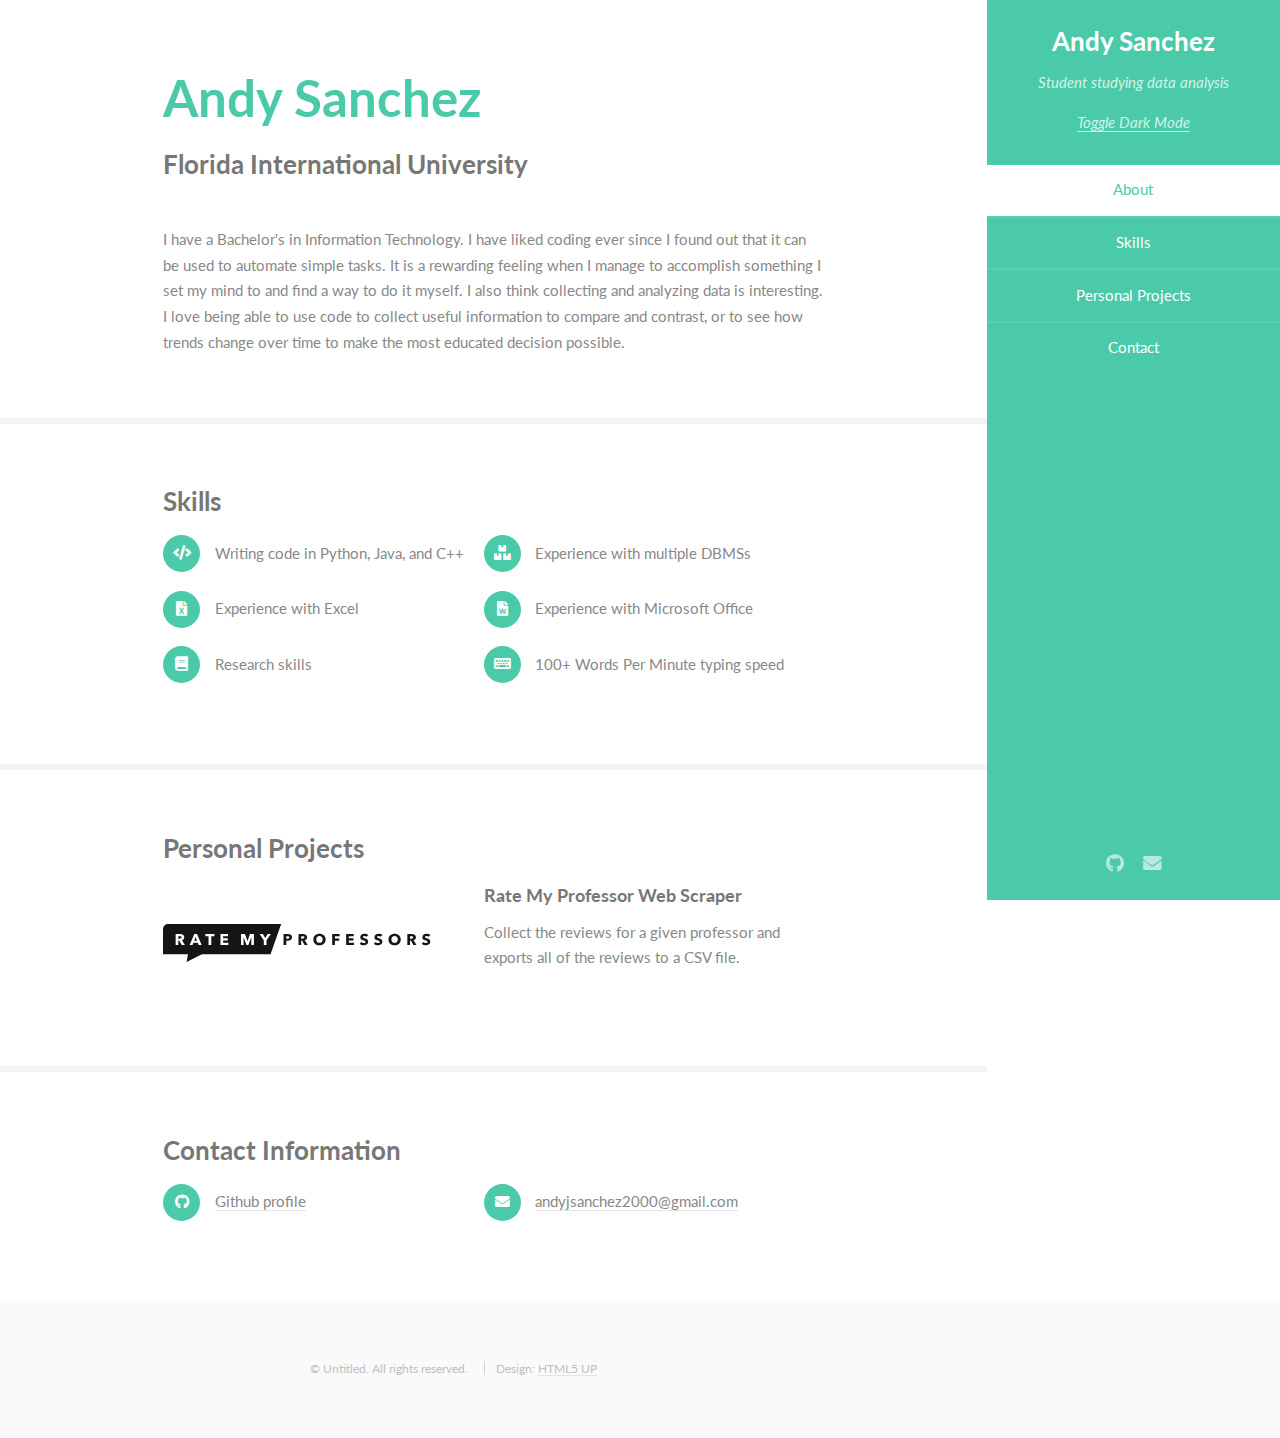
<file: index.html>
<!DOCTYPE HTML>
<!--
	Read Only by HTML5 UP
	html5up.net | @ajlkn
	Free for personal and commercial use under the CCA 3.0 license (html5up.net/license)
-->
<html>
	<head>
		<title>Andy's Portfolio website</title>
		<meta charset="utf-8" />
		<meta name="viewport" content="width=device-width, initial-scale=1, user-scalable=no" />
		<link rel="stylesheet" href="assets/css/main.css" />
	</head>
	<body class="is-preload">

		<!-- Header -->
			<section id="header">
				<header>
					<h1 id="logo"><a href="index.html">Andy Sanchez</a></h1>
					<p>Student studying data analysis</p>
					<p><a onclick="toggleDarkMode()" class="active">Toggle Dark Mode</a></p>
				</header>
				<nav id="nav">
					<ul>
						<li><a href="#one" class="active">About</a></li>
						<li><a href="#two">Skills</a></li>
						<li><a href="#three">Personal Projects</a></li>
						<li><a href="#four">Contact</a></li>
					</ul>
				</nav>
				<footer>
					<ul class="icons">
						<li><a href="https://github.com/AndySanchez00" class="icon brands fa-github"><span class="label">Github</span></a></li>
						<li><a href="mailto:andyjsanchez2000@gmail.com" class="icon solid fa-envelope"><span class="label">Email</span></a></li>
					</ul>
				</footer>
			</section>

		<!-- Wrapper -->
			<div id="wrapper">

				<!-- Main -->
					<div id="main">

						<!-- One -->
							<section id="one">
								<div class="container">
									<header class="major">
										<h2>Andy Sanchez</h2>
										<p>Florida International University</p>
									</header>
									<p>I have a Bachelor's in Information Technology. I have liked coding ever since I found out that it can be used to automate simple tasks. It is a rewarding feeling when I manage to accomplish something I set my mind to and find a way to do it myself. I also think collecting and analyzing data is interesting. I love being able to use code to collect useful information to compare and contrast, or to see how trends change over time to make the most educated decision possible.</p>
								</div>
							</section>

						<!-- Two -->
							<section id="two">
								<div class="container">
									<h3>Skills</h3>
									<ul class="feature-icons">
										<li class="icon solid fa-code">Writing code in Python, Java, and C++</li>
										<li class="icon solid fa-boxes">Experience with multiple DBMSs</li>
										<li class="icon solid fa-file-excel">Experience with Excel</li>
										<li class="icon solid fa-file-word">Experience with Microsoft Office</li>
										<li class="icon solid fa-book">Research skills</li>
										<li class="icon solid fa-keyboard">100+ Words Per Minute typing speed</li>
									</ul>
								</div>
							</section>

						<!-- Three -->
							<section id="three">
								<div class="container">
									<h3>Personal Projects </h3>
									<div class="features">
										<article>
											<a href="includes/ratemyprofessors.html" class="image"><img src="images/rmplogo.svg" alt="" /></a>
											<div class="inner">
												<a href="includes/ratemyprofessors.html"><h4>Rate My Professor Web Scraper</h4></a>
												<a href="includes/ratemyprofessors.html"><p>Collect the reviews for a given professor and exports all of the reviews to a CSV file.</p></a>
											</div>
										</article>
									</div>
								</div>
							</section>

						<!-- Four -->
							<section id="four">
								<div class="container">
									<h3>Contact Information</h3>
											<ul class="feature-icons">
												<li class="icon brands fa-github"><a href="https://github.com/AndySanchez00">Github profile</a></li>
												<li class="icon solid fa-envelope"><a href="mailto:andyjsanchez2000@gmail.com">andyjsanchez2000@gmail.com</a></li>
											</ul>
										</div>
								</div>
							</section>
					</div>
				<!-- Footer -->
					<section id="footer">
						<div class="container">
							<ul class="copyright">
								<li>&copy; Untitled. All rights reserved.</li>
								<li>Design: <a href="http://html5up.net">HTML5 UP</a></li>
							</ul>
						</div>
					</section>

			</div>

		<!-- Scripts -->
			<script src="assets/js/jquery.min.js"></script>
			<script src="assets/js/jquery.scrollex.min.js"></script>
			<script src="assets/js/jquery.scrolly.min.js"></script>
			<script src="assets/js/browser.min.js"></script>
			<script src="assets/js/breakpoints.min.js"></script>
			<script src="assets/js/util.js"></script>
			<script src="assets/js/main.js"></script>
			<script src="assets/js/dark.js"></script>

	</body>
</html>
</file>
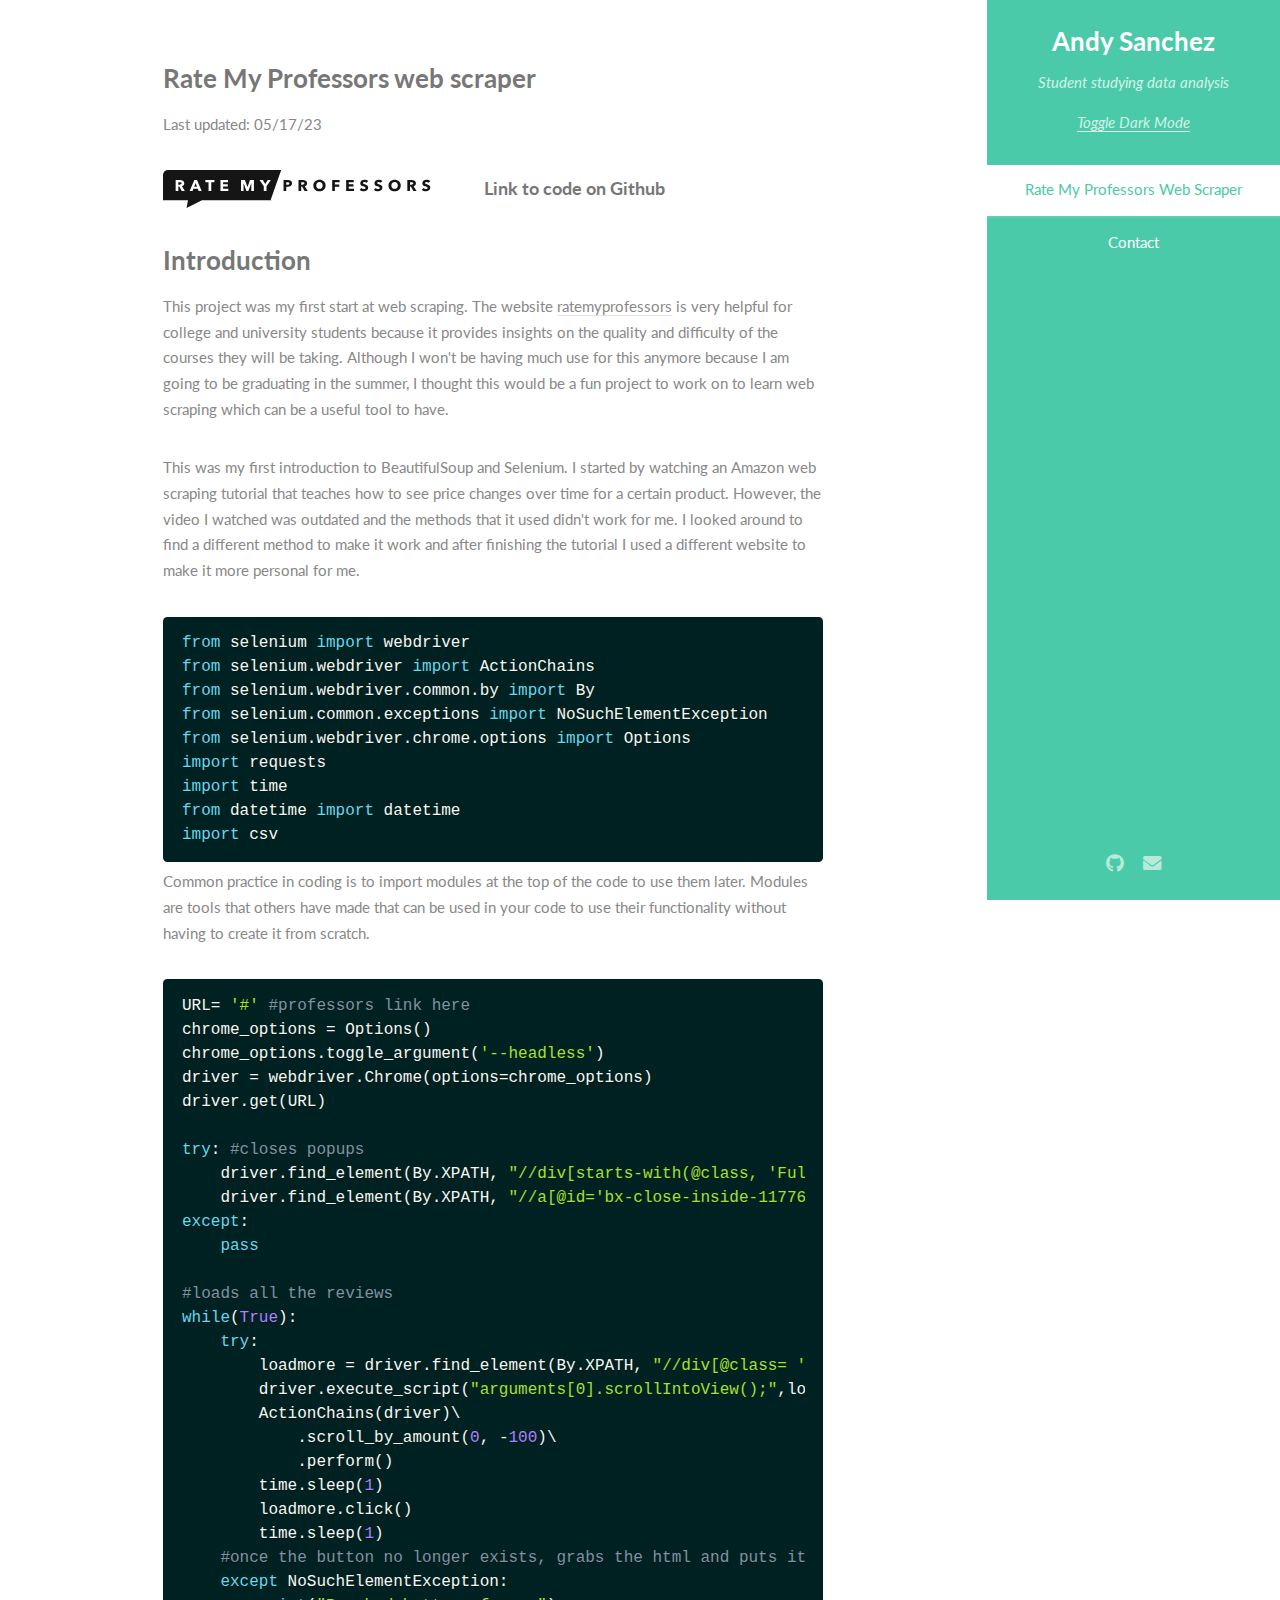
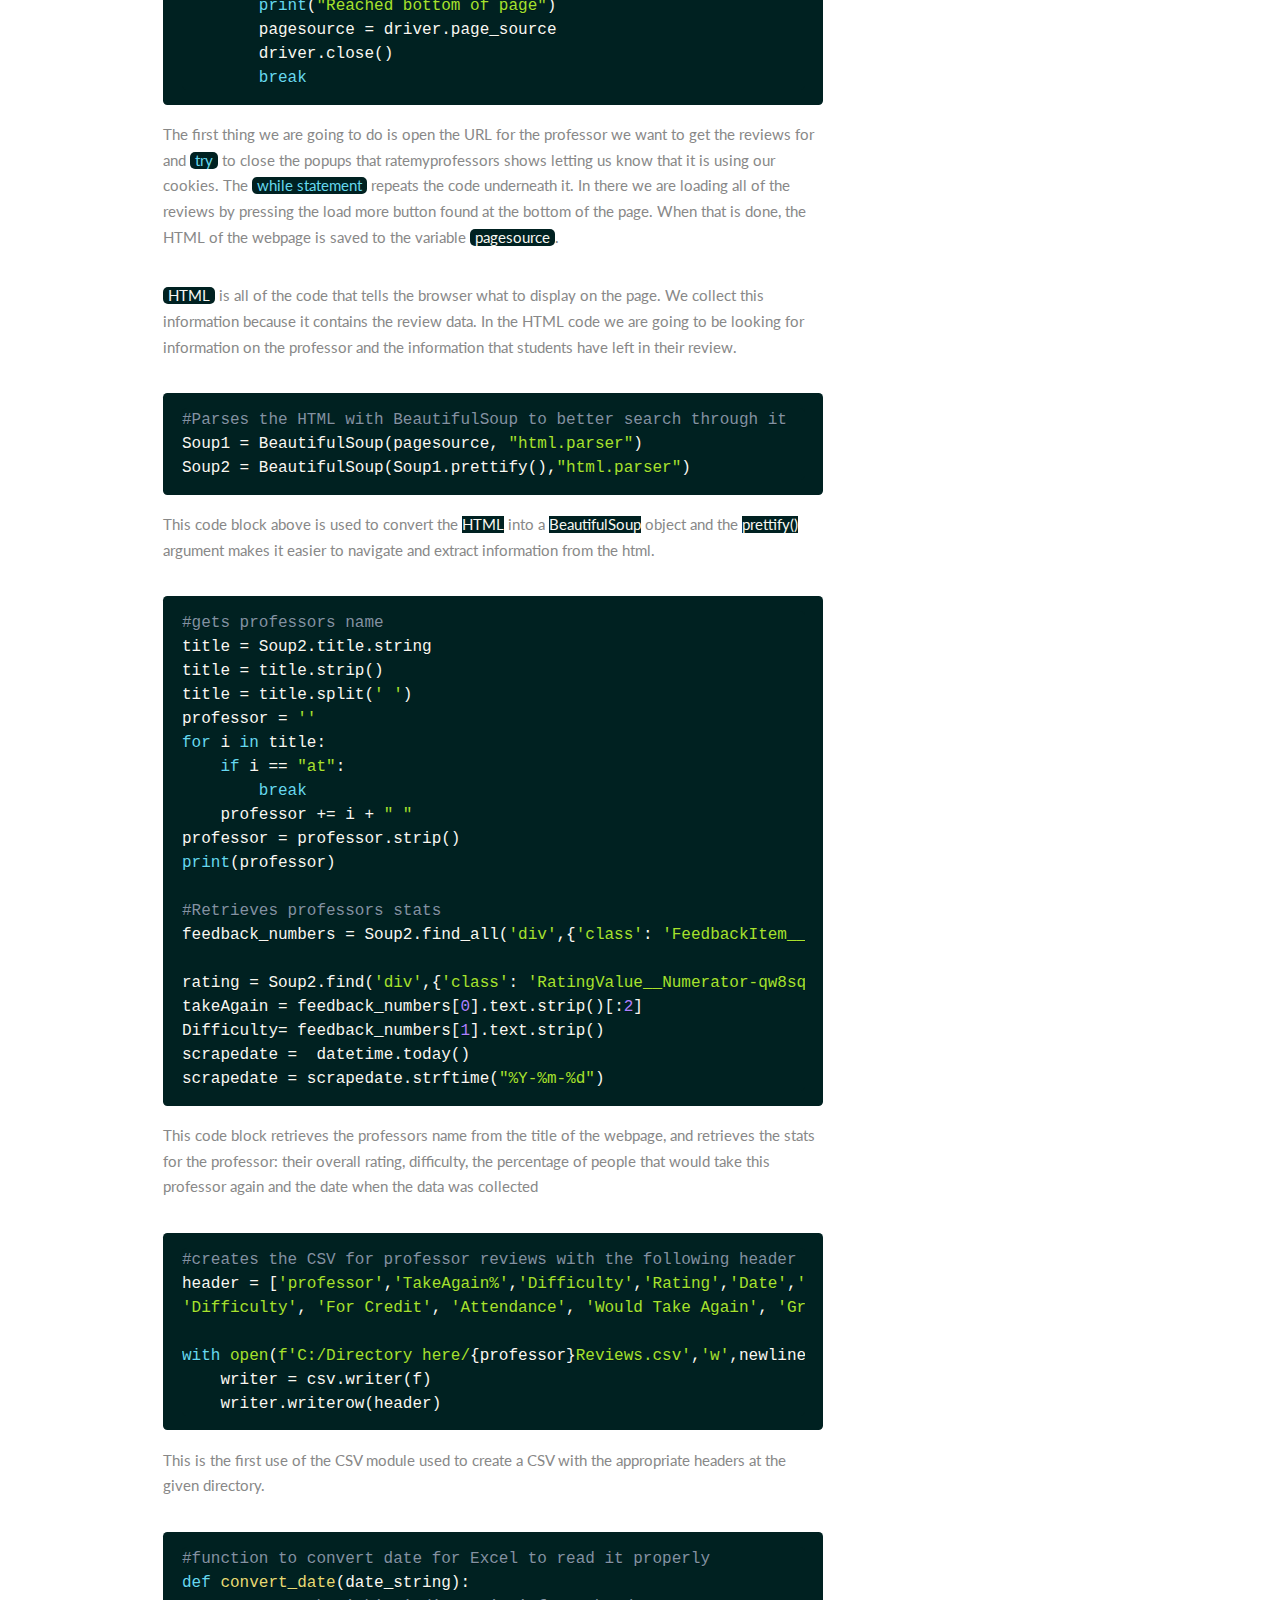
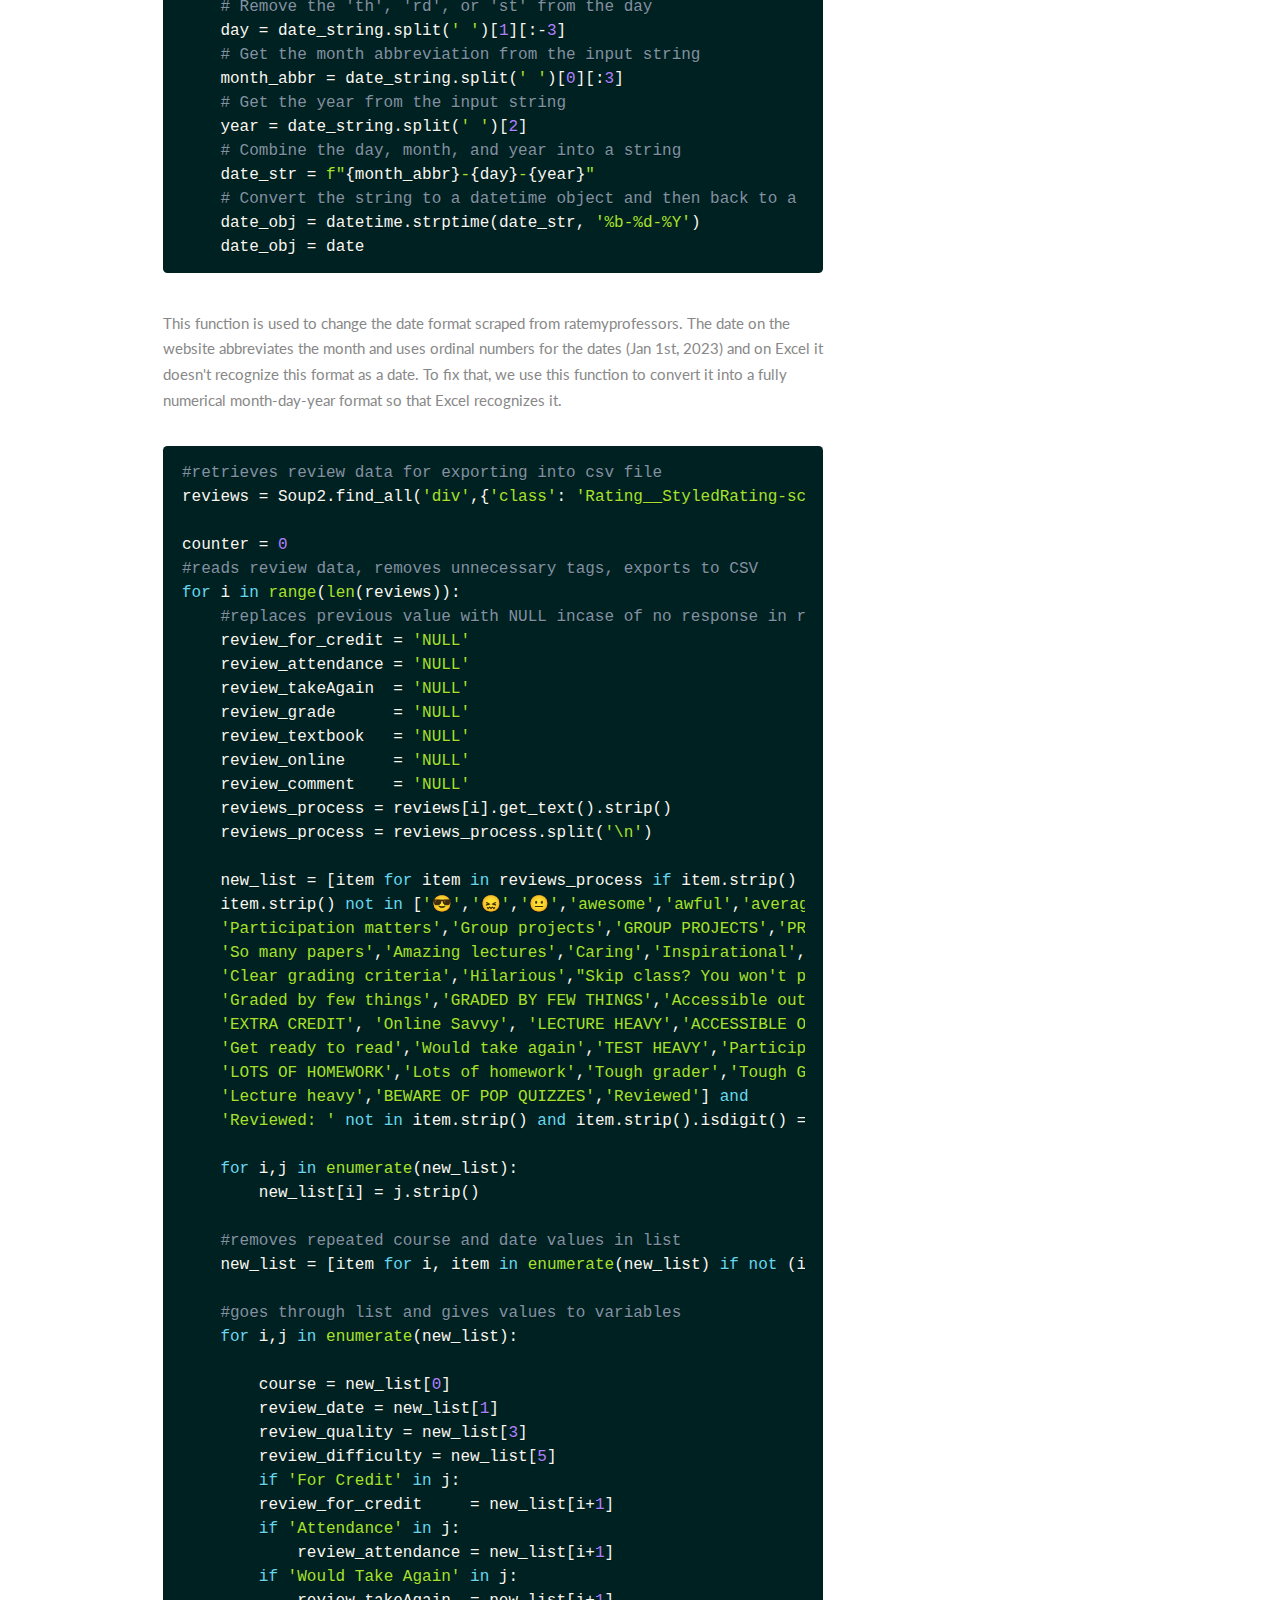
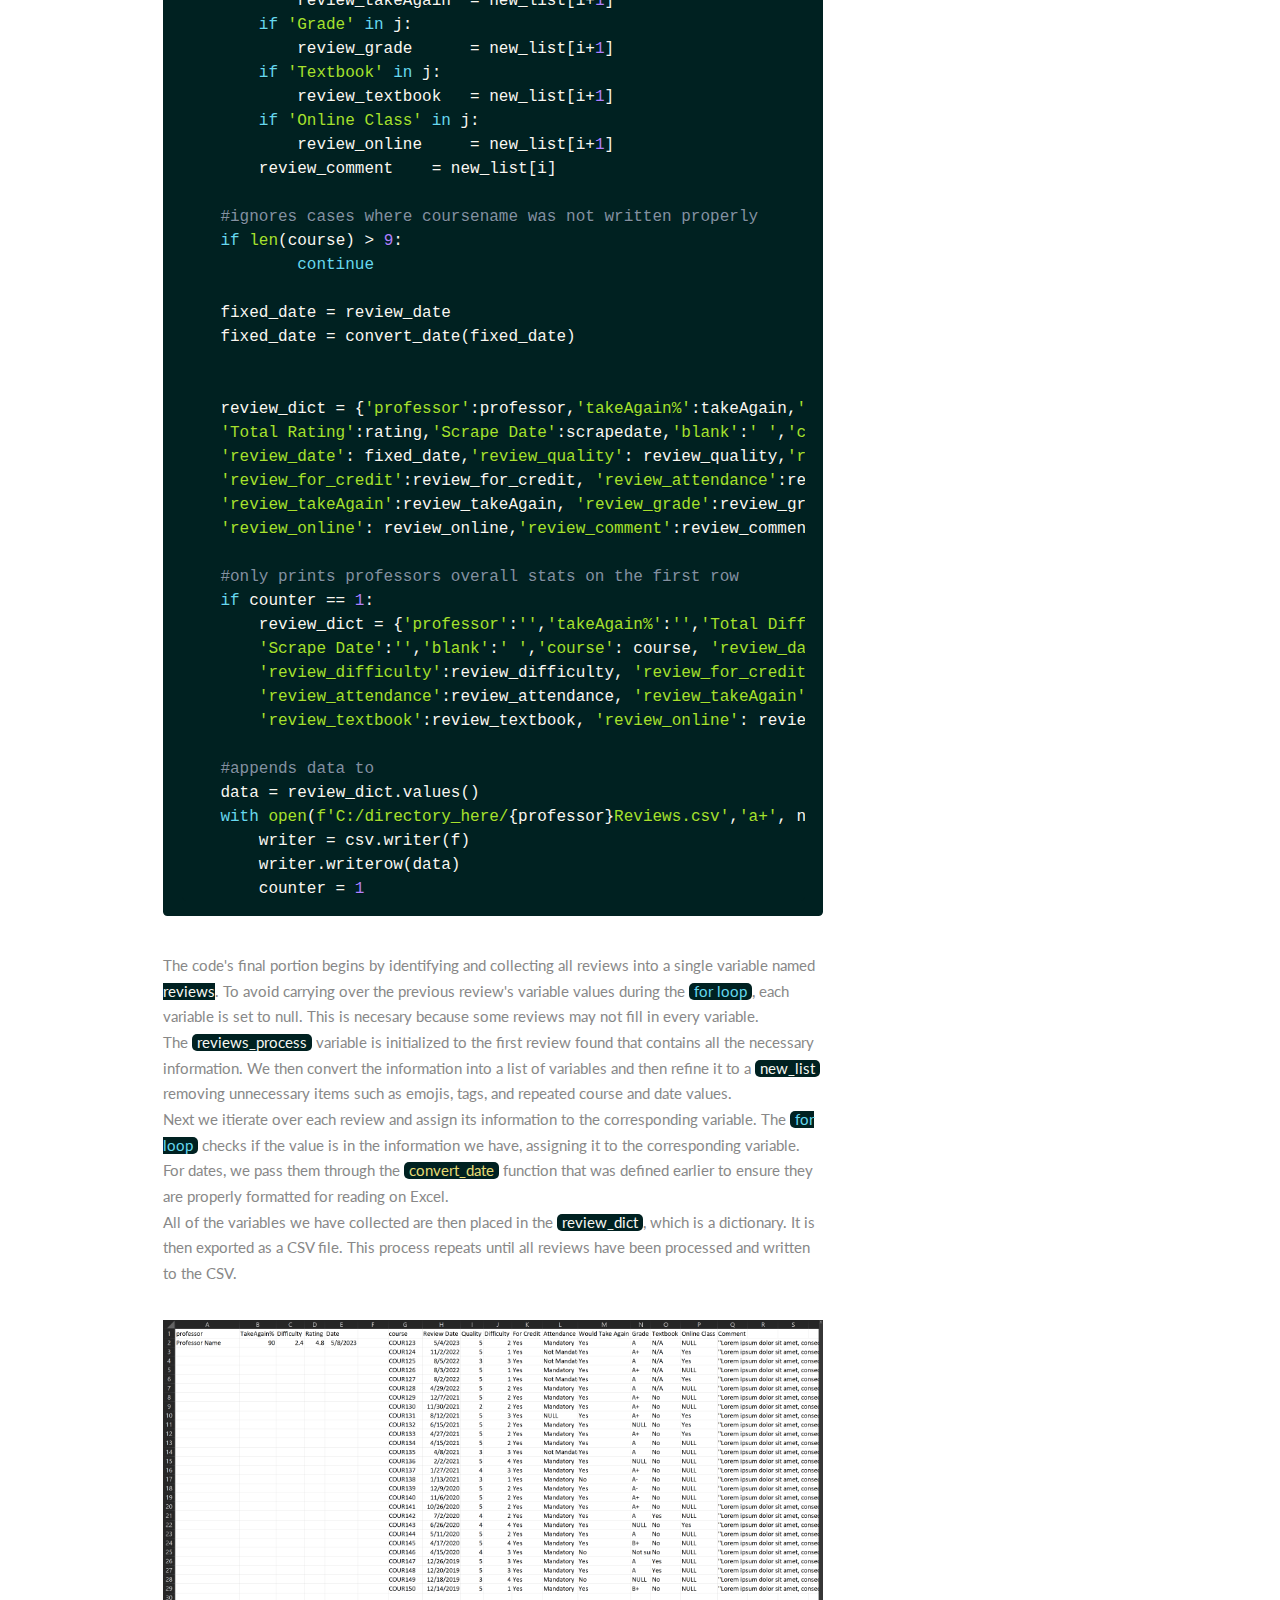
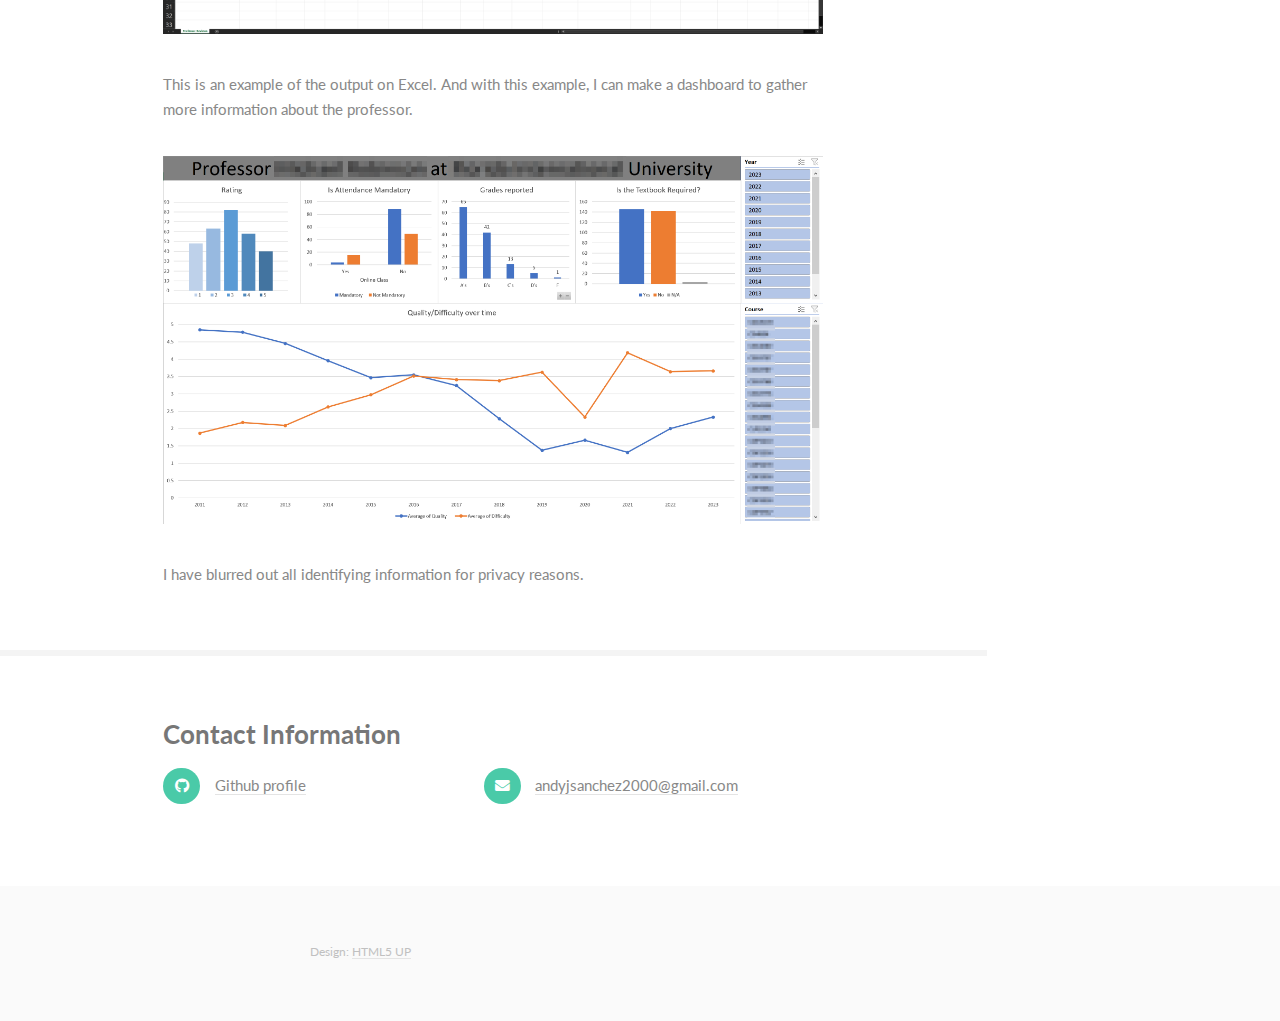
<file: includes/ratemyprofessors.html>
<!DOCTYPE HTML>
<!--
	Read Only by HTML5 UP
	html5up.net | @ajlkn
	Free for personal and commercial use under the CCA 3.0 license (html5up.net/license)
-->
<html>
	<head>
		<title>Rate My Professors Project</title>
		<meta charset="utf-8" />
		<meta name="viewport" content="width=device-width, initial-scale=1, user-scalable=no" />
		<link rel="stylesheet" href="../assets/css/main.css" />
	</head>
	<body class="is-preload">

		<!-- Header -->
			<section id="header">
				<header>
					<h1 id="logo"><a href="/index.html">Andy Sanchez</a></h1>
					<p>Student studying data analysis</p>
					<p><a onclick="toggleDarkMode()" class="active">Toggle Dark Mode</a></p>
				</header>
				<nav id="nav">
					<ul>
						<li><a href="#one">Rate My Professors Web Scraper</a></li>
						<li><a href="#two">Contact</a></li>
					</ul>
				</nav>
				<footer>
					<ul class="icons">
						<li><a href="https://github.com/AndySanchez00" class="icon brands fa-github"><span class="label">Github</span></a></li>
						<li><a href="mailto:andyjsanchez2000@gmail.com" class="icon solid fa-envelope"><span class="label">Email</span></a></li>
					</ul>
				</footer>
			</section>

		<!-- Wrapper -->
			<div id="wrapper">

				<!-- Main -->

					<div id="main">

						<!-- One -->
							<section id="one">
								<div class="container">
									<h3>Rate My Professors web scraper</h3>
									<p>Last updated: 05/17/23</p>
									<div class="features">
										<article>
											<a href="www.ratemyprofessors.com" class="image"><img src="../images/rmplogo.svg" alt="" /></a>
											<div class="inner">
												<h4><a href="https://github.com/AndySanchez00/Projects/blob/main/ratemyprofessors-reviewscraper/RatemyProfessorsScrape.py">Link to code on Github</a></h4>
											</div>
										</article>
									</div>
									<div>
										<h3>Introduction</h3>
										<p>This project was my first start at web scraping. The website <a href=https://www.ratemyprofessors.com/>ratemyprofessors</a> is very helpful for college and university students because it provides insights on the quality and difficulty of the courses they will be taking. Although I won't be having much use for this anymore because I am going to be graduating in the summer, I thought this would be a fun project to work on to learn web scraping which can be a useful tool to have.</p>
										<p>This was my first introduction to BeautifulSoup and Selenium. I started by watching an Amazon web scraping tutorial that teaches how to see price changes over time for a certain product. However, the video I watched was outdated and the methods that it used didn't work for me. I looked around to find a different method to make it work and after finishing the tutorial I used a different website to make it more personal for me.</p>
										<pre><code class="language-python" style="font-size: 16px;">from selenium import webdriver
from selenium.webdriver import ActionChains
from selenium.webdriver.common.by import By
from selenium.common.exceptions import NoSuchElementException
from selenium.webdriver.chrome.options import Options
import requests
import time
from datetime import datetime
import csv</pre></code>
										<p>Common practice in coding is to import modules at the top of the code to use them later. Modules are tools that others have made that can be used in your code to use their functionality without having to create it from scratch.</p>
										<pre><code class="language-python" style="font-size: 16px;">URL= '#' #professors link here
chrome_options = Options()
chrome_options.toggle_argument('--headless')
driver = webdriver.Chrome(options=chrome_options)
driver.get(URL)

try: #closes popups
    driver.find_element(By.XPATH, "//div[starts-with(@class, 'FullPageModal__')]//button").click()
    driver.find_element(By.XPATH, "//a[@id='bx-close-inside-1177612']").click()
except:
    pass

#loads all the reviews
while(True):
    try:                                                        
        loadmore = driver.find_element(By.XPATH, "//div[@class= 'react-tabs__tab-panel react-tabs__tab-panel--selected']/button[@class='Buttons__Button-sc-19xdot-1 PaginationButton__StyledPaginationButton-txi1dr-1 eUNaBX']")
        driver.execute_script("arguments[0].scrollIntoView();",loadmore)
        ActionChains(driver)\
            .scroll_by_amount(0, -100)\
            .perform()
        time.sleep(1)
        loadmore.click()
        time.sleep(1)
	#once the button no longer exists, grabs the html and puts it in pagesource
    except NoSuchElementException: 
        print("Reached bottom of page")
        pagesource = driver.page_source
        driver.close()
        break</pre></code>				
									
										<p style="padding-top: 10px;">The first thing we are going to do is open the URL for the professor we want to get the reviews for and <mark class="while">try</mark> to close the popups that ratemyprofessors shows letting us know that it is using our cookies. The <mark class="while">while statement</mark> repeats the code underneath it. In there we are loading all of the reviews by pressing the load more button found at the bottom of the page. When that is done, the HTML of the webpage is saved to the variable <mark class="pagesource">pagesource</mark>.</p>
										<p><mark class="default">HTML</mark> is all of the code that tells the browser what to display on the page. We collect this information because it contains the review data. In the HTML code we are going to be looking for information on the professor and the information that students have left in their review.</p>
										<pre><code class="language-python" style="font-size: 16px;" ></codeclass>#Parses the HTML with BeautifulSoup to better search through it 
Soup1 = BeautifulSoup(pagesource, "html.parser")
Soup2 = BeautifulSoup(Soup1.prettify(),"html.parser")</code></pre>
										<p style="padding-top: 10px;">This code block above is used to convert the <mark>HTML</mark> into a <mark>BeautifulSoup</mark> object and the <mark>prettify()</mark> argument makes it easier to navigate and extract information from the html.</p>
										<pre><code class="language-python" style="font-size: 16px;" ></codeclass>#gets professors name
title = Soup2.title.string
title = title.strip()
title = title.split(' ')
professor = ''
for i in title:
	if i == "at":
		break
	professor += i + " "
professor = professor.strip()   
print(professor)

#Retrieves professors stats
feedback_numbers = Soup2.find_all('div',{'class': 'FeedbackItem__FeedbackNumber-uof32n-1 kkESWs'})

rating = Soup2.find('div',{'class': 'RatingValue__Numerator-qw8sqy-2 liyUjw'}).get_text().strip()
takeAgain = feedback_numbers[0].text.strip()[:2]
Difficulty= feedback_numbers[1].text.strip()
scrapedate =  datetime.today()
scrapedate = scrapedate.strftime("%Y-%m-%d")</code></pre>
										<p style="padding-top: 10px;">This code block retrieves the professors name from the title of the webpage, and retrieves the stats for the professor: their overall rating, difficulty, the percentage of people that would take this professor again and the date when the data was collected</p>
										<pre><code class="language-python" style="font-size: 16px;">#creates the CSV for professor reviews with the following header
header = ['professor','TakeAgain%','Difficulty','Rating','Date','','course', 'Review Date', 'Quality', 
'Difficulty', 'For Credit', 'Attendance', 'Would Take Again', 'Grade', 'Textbook', 'Online Class', 'Comment']

with open(f'C:/Directory here/{professor}Reviews.csv','w',newline='',encoding='UTF8') as f:
	writer = csv.writer(f)
	writer.writerow(header)</code></pre>
										<p style="padding-top: 10px;">This is the first use of the CSV module used to create a CSV with the appropriate headers at the given directory.</p>
										<pre><code class="language-python" style="font-size: 16px;">#function to convert date for Excel to read it properly
def convert_date(date_string):
	# Remove the 'th', 'rd', or 'st' from the day
	day = date_string.split(' ')[1][:-3]
	# Get the month abbreviation from the input string
	month_abbr = date_string.split(' ')[0][:3]
	# Get the year from the input string
	year = date_string.split(' ')[2]
	# Combine the day, month, and year into a string
	date_str = f"{month_abbr}-{day}-{year}"
	# Convert the string to a datetime object and then back to a string in the desired format
	date_obj = datetime.strptime(date_str, '%b-%d-%Y')
	date_obj = date</code></pre>
										<p style="padding-top: 30px;">This function is used to change the date format scraped from ratemyprofessors. The date on the website abbreviates the month and uses ordinal numbers for the dates (Jan 1st, 2023) and on Excel it doesn't recognize this format as a date. To fix that, we use this function to convert it into a fully numerical month-day-year format so that Excel recognizes it.</p>
										<pre><code class="language-python" style="font-size: 16px;">#retrieves review data for exporting into csv file
reviews = Soup2.find_all('div',{'class': 'Rating__StyledRating-sc-1rhvpxz-1 jcIQzP'})

counter = 0
#reads review data, removes unnecessary tags, exports to CSV
for i in range(len(reviews)):
	#replaces previous value with NULL incase of no response in review
	review_for_credit = 'NULL'
	review_attendance = 'NULL'
	review_takeAgain  = 'NULL'
	review_grade      = 'NULL'
	review_textbook   = 'NULL'
	review_online     = 'NULL'
	review_comment    = 'NULL'
	reviews_process = reviews[i].get_text().strip()
	reviews_process = reviews_process.split('\n')

	new_list = [item for item in reviews_process if item.strip() != '' and 
	item.strip() not in ['😎','😖','😐','awesome','awful','average',':',
	'Participation matters','Group projects','GROUP PROJECTS','PROJECTS','CARES ABOUT STUDENTS',
	'So many papers','Amazing lectures','Caring','Inspirational','Respected',
	'Clear grading criteria','Hilarious',"Skip class? You won't pass.",'Gives good feedback',
	'Graded by few things','GRADED BY FEW THINGS','Accessible outside class',
	'EXTRA CREDIT', 'Online Savvy', 'LECTURE HEAVY','ACCESSIBLE OUTSIDE CLASS', 'Test heavy',
	'Get ready to read','Would take again','TEST HEAVY','Participation matters',
	'LOTS OF HOMEWORK','Lots of homework','Tough grader','Tough Grader',
	'Lecture heavy','BEWARE OF POP QUIZZES','Reviewed'] and 
	'Reviewed: ' not in item.strip() and item.strip().isdigit() == False ]
	
	for i,j in enumerate(new_list):
		new_list[i] = j.strip()
	
	#removes repeated course and date values in list
	new_list = [item for i, item in enumerate(new_list) if not (i == 6) and not (i == 7)]
	
	#goes through list and gives values to variables
	for i,j in enumerate(new_list):
		
		course = new_list[0]
		review_date = new_list[1]
		review_quality = new_list[3]
		review_difficulty = new_list[5]
		if 'For Credit' in j:
		review_for_credit 	  = new_list[i+1]
		if 'Attendance' in j:
			review_attendance = new_list[i+1]
		if 'Would Take Again' in j:
			review_takeAgain  = new_list[i+1]
		if 'Grade' in j:
			review_grade      = new_list[i+1]
		if 'Textbook' in j:
			review_textbook   = new_list[i+1]
		if 'Online Class' in j:
			review_online     = new_list[i+1]
		review_comment    = new_list[i]
	
	#ignores cases where coursename was not written properly
	if len(course) > 9:
			continue
	
	fixed_date = review_date
	fixed_date = convert_date(fixed_date)
	
	
	review_dict = {'professor':professor,'takeAgain%':takeAgain,'Total Difficulty':Difficulty,
	'Total Rating':rating,'Scrape Date':scrapedate,'blank':' ','course': course,
	'review_date': fixed_date,'review_quality': review_quality,'review_difficulty':review_difficulty,
	'review_for_credit':review_for_credit, 'review_attendance':review_attendance, 
	'review_takeAgain':review_takeAgain, 'review_grade':review_grade, 'review_textbook':review_textbook,
	'review_online': review_online,'review_comment':review_comment}
	
	#only prints professors overall stats on the first row
	if counter == 1:
		review_dict = {'professor':'','takeAgain%':'','Total Difficulty':'','Total Rating':'',
		'Scrape Date':'','blank':' ','course': course, 'review_date': fixed_date,'review_quality': review_quality,
		'review_difficulty':review_difficulty, 'review_for_credit':review_for_credit, 
		'review_attendance':review_attendance, 'review_takeAgain':review_takeAgain, 'review_grade':review_grade, 
		'review_textbook':review_textbook, 'review_online': review_online,'review_comment':review_comment}
	
	#appends data to 
	data = review_dict.values()
	with open(f'C:/directory_here/{professor}Reviews.csv','a+', newline='', encoding='UTF8') as f:
		writer = csv.writer(f)
		writer.writerow(data)
		counter = 1</code></pre>
									<p style="padding-top: 30px;">The code's final portion begins by identifying and collecting all reviews into a single variable named <mark>reviews</mark>.
										To avoid carrying over the previous review's variable values during the <mark class="while">for loop</mark>, each variable is set to null. This is necesary because some reviews may not fill in every variable.<br>The <mark class="default">reviews_process</mark> variable is initialized to the first review found that contains all the necessary information. We then convert the information into a list of variables and then refine it to a <mark class="default">new_list</mark> removing unnecessary items such as emojis, tags, and repeated course and date values.<br>Next we itierate over each review and assign its information to the corresponding variable. The <mark class="while">for loop</mark> checks if the value is in the information we have, assigning it to the corresponding variable.<br> For dates, we pass them through the <mark class="function">convert_date</mark> function that was defined earlier to ensure they are properly formatted for reading on Excel.<br>
										All of the variables we have collected are then placed in the <mark class="default">review_dict</mark>, which is a dictionary. It is then exported as a CSV file. This process repeats until all reviews have been processed and written to the CSV.</p>
										<img src="../images/excel.png" alt="excel example" width="100%">
										<p style="padding-top: 30px;">This is an example of the output on Excel. And with this example, I can make a dashboard to gather more information about the professor.</p>
										<img src="../images/dashboard.png" alt="excel example" width="100%">
										<p style="padding-top: 30px;">I have blurred out all identifying information for privacy reasons.</p>
									</div>				
													
							</section>

						<!-- Two -->
							<section id="two">
								<div class="container">
									<h3>Contact Information</h3>
											<ul class="feature-icons">
												<li class="icon brands fa-github"><a href="https://github.com/AndySanchez00">Github profile</a></li>
												<li class="icon solid fa-envelope"><a href="mailto:andyjsanchez2000@gmail.com">andyjsanchez2000@gmail.com</a></li>
											</ul>
										</div>
								</div>
							</section>
					</div>

				<!-- Footer -->
					<section id="footer">
						<div class="container">
							<ul class="copyright">
								<li>Design: <a href="http://html5up.net">HTML5 UP</a></li>
							</ul>
						</div>
					</section>
			</div>

		<!-- Scripts -->
			<script src="../assets/js/jquery.min.js"></script>
			<script src="../assets/js/jquery.scrollex.min.js"></script>
			<script src="../assets/js/jquery.scrolly.min.js"></script>
			<script src="../assets/js/browser.min.js"></script>
			<script src="../assets/js/breakpoints.min.js"></script>
			<script src="../assets/js/util.js"></script>
			<script src="../assets/js/main.js"></script>
			<script src="../assets/js/prism.js"></script>
			<script src="../assets/js/dark.js"></script>

	</body>
</html>
</file>
<file: assets/css/main.css>
@import url("fontawesome-all.min.css");
@import url("https://fonts.googleapis.com/css?family=Lato:400,400italic,700,700italic|Source+Code+Pro:400");
@import url(prism.css);

/*
	Read Only by HTML5 UP
	html5up.net | @ajlkn
	Free for personal and commercial use under the CCA 3.0 license (html5up.net/license)
*/

html, body, div, span, applet, object,
iframe, h1, h2, h3, h4, h5, h6, p, blockquote,
pre, a, abbr, acronym, address, big, cite,
code, del, dfn, em, img, ins, kbd, q, s, samp,
small, strike, strong, sub, sup, tt, var, b,
u, i, center, dl, dt, dd, ol, ul, li, fieldset,
form, label, legend, table, caption, tbody,
tfoot, thead, tr, th, td, article, aside,
canvas, details, embed, figure, figcaption,
footer, header, hgroup, menu, nav, output, ruby,
section, summary, time, mark, audio, video {
	margin: 0;
	padding: 0;
	border: 0;
	font-size: 100%;
	font: inherit;
	vertical-align: baseline;}

article, aside, details, figcaption, figure,
footer, header, hgroup, menu, nav, section {
	display: block;}

body {
	line-height: 1;
}

ol, ul {
	list-style: none;
}

blockquote, q {
	quotes: none;
}

	blockquote:before, blockquote:after, q:before, q:after {
		content: '';
		content: none;
	}

table {
	border-collapse: collapse;
	border-spacing: 0;
}

body {
	-webkit-text-size-adjust: none;
}

mark {
	background-color: #002121;
	color: #f8f8f2;
}
	mark.default {
		border-radius: 5px;
		color: #f8f8f2;
		padding: 0 5px 0 5px;
	}
	mark.while {
		border-radius: 5px;
		color: #66d9ef;
		padding: 0 5px 0 5px;
	}
	mark.function {
		border-radius: 5px;
		color: #e6db74;
		padding: 0 5px 0 5px;
	}
	

	mark.pagesource {
		border-radius: 5px;
		color: #f8f8f2;
		padding: 0 5px 0 5px;
	}

input::-moz-focus-inner {
	border: 0;
	padding: 0;
}

input, select, textarea {
	-moz-appearance: none;
	-webkit-appearance: none;
	-ms-appearance: none;
	appearance: none;
}

/* Basic */

	html {
		box-sizing: border-box;
	}

	*, *:before, *:after {
		box-sizing: inherit;
	}

	body {
		background: #fff;
	}
		body.is-preload *, body.is-preload *:before, body.is-preload *:after {
			-moz-animation: none !important;
			-webkit-animation: none !important;
			-ms-animation: none !important;
			animation: none !important;
			-moz-transition: none !important;
			-webkit-transition: none !important;
			-ms-transition: none !important;
			transition: none !important;
		}

	body, input, select, textarea {
		color: #888; /*font color*/
		font-family: "Lato", sans-serif;
		font-size: 16pt;
		font-weight: 400;
		line-height: 1.75em;
	}
	body.dark-mode, input.dark-mode, select.dark-mode, textarea.dark-mode {
		color: #ffffff; /*font color*/
	}
	a {
		-moz-transition: color 0.2s ease-in-out, border-color 0.2s ease-in-out;
		-webkit-transition: color 0.2s ease-in-out, border-color 0.2s ease-in-out;
		-ms-transition: color 0.2s ease-in-out, border-color 0.2s ease-in-out;
		transition: color 0.2s ease-in-out, border-color 0.2s ease-in-out;
		border-bottom: solid 1px #e4e4e4;  /* underline links*/
		color: inherit;
		text-decoration: none;
	}

		a:hover { /*hover link color*/
			border-bottom-color: transparent;
			color: #4acaa8 !important;
		}

		.dark-mode a:hover { /*hover link color*/
			color: #d098fc !important;
		}

	strong, b {
		color: #777; /*font color*/
		font-weight: 700;
	}

	em, i {
		font-style: italic;
	}

	p {
		margin: 0 0 2.25em 0;
	}

	h1, h2, h3, h4, h5, h6 {
		color: #777; /*font color*/
		font-weight: 700;
		line-height: 1em;
		margin: 0 0 0.5625em 0;
	}

		h1 a, h2 a, h3 a, h4 a, h5 a, h6 a {
			border: 0;
			color: inherit;
			text-decoration: none;
		}

	h2 {
		font-size: 2em;
		line-height: 1.5em;
	}

	h3 {
		font-size: 1.75em;
		line-height: 1.5em;
	}

	h4 {
		font-size: 1.25em;
		line-height: 1.5em;
	}

	h5 {
		font-size: 0.9em;
		line-height: 1.5em;
	}

	h6 {
		font-size: 0.7em;
		line-height: 1.5em;
	}

	sub {
		font-size: 0.8em;
		position: relative;
		top: 0.5em;
	}

	sup {
		font-size: 0.8em;
		position: relative;
		top: -0.5em;
	}

	hr {
		border: 0;
		border-bottom: solid 2px #f4f4f4;
		margin: 2.25em 0;
	}

		hr.major {
			margin: 3.375em 0;
		}

	blockquote {
		border-left: solid 8px #e4e4e4;
		font-style: italic;
		margin: 0 0 2.25em 0;
		padding: 0.5em 0 0.5em 2em;
	}

	code {
		background: #555;
		border-radius: 5px;
		color: #fff;
		font-family: "Source Code Pro", monospace;
		font-size: 0.9em;
		margin: 0 0.25em;
		padding: 0.25em 0.65em;
	}

	pre {
		font-family: "Source Code Pro", monospace;
		font-size: 0.9em;
		margin: 0 0 2.25em 0;
	}

		pre code {
			-webkit-overflow-scrolling: touch;
			display: block;
			line-height: 1.5em;
			overflow-x: auto;
			padding: 0;
		}

	.align-left {
		text-align: left;
	}

	.align-center {
		text-align: center;
	}

	.align-right {
		text-align: right;
	}

	.center {
		display: block;
		margin-left: auto;
		margin-right: auto;
		width: 75%;
	  }

/* Row */

	.row {
		display: flex;
		flex-wrap: wrap;
		box-sizing: border-box;
		align-items: stretch;
	}

		.row > * {
			box-sizing: border-box;
		}

		.row.gtr-uniform > * > :last-child {
			margin-bottom: 0;
		}

		.row.aln-left {
			justify-content: flex-start;
		}

		.row.aln-center {
			justify-content: center;
		}

		.row.aln-right {
			justify-content: flex-end;
		}

		.row.aln-top {
			align-items: flex-start;
		}

		.row.aln-middle {
			align-items: center;
		}

		.row.aln-bottom {
			align-items: flex-end;
		}

		.row > .imp {
			order: -1;
		}

		.row > .col-1 {
			width: 8.33333%;
		}

		.row > .off-1 {
			margin-left: 8.33333%;
		}

		.row > .col-2 {
			width: 16.66667%;
		}

		.row > .off-2 {
			margin-left: 16.66667%;
		}

		.row > .col-3 {
			width: 25%;
		}

		.row > .off-3 {
			margin-left: 25%;
		}

		.row > .col-4 {
			width: 33.33333%;
		}

		.row > .off-4 {
			margin-left: 33.33333%;
		}

		.row > .col-5 {
			width: 41.66667%;
		}

		.row > .off-5 {
			margin-left: 41.66667%;
		}

		.row > .col-6 {
			width: 50%;
		}

		.row > .off-6 {
			margin-left: 50%;
		}

		.row > .col-7 {
			width: 58.33333%;
		}

		.row > .off-7 {
			margin-left: 58.33333%;
		}

		.row > .col-8 {
			width: 66.66667%;
		}

		.row > .off-8 {
			margin-left: 66.66667%;
		}

		.row > .col-9 {
			width: 75%;
		}

		.row > .off-9 {
			margin-left: 75%;
		}

		.row > .col-10 {
			width: 83.33333%;
		}

		.row > .off-10 {
			margin-left: 83.33333%;
		}

		.row > .col-11 {
			width: 91.66667%;
		}

		.row > .off-11 {
			margin-left: 91.66667%;
		}

		.row > .col-12 {
			width: 100%;
		}

		.row > .off-12 {
			margin-left: 100%;
		}

		.row.gtr-0 {
			margin-top: 0;
			margin-left: 0em;
		}

			.row.gtr-0 > * {
				padding: 0 0 0 0em;
			}

			.row.gtr-0.gtr-uniform {
				margin-top: 0em;
			}

				.row.gtr-0.gtr-uniform > * {
					padding-top: 0em;
				}

		.row.gtr-25 {
			margin-top: 0;
			margin-left: -0.5em;
		}

			.row.gtr-25 > * {
				padding: 0 0 0 0.5em;
			}

			.row.gtr-25.gtr-uniform {
				margin-top: -0.5em;
			}

				.row.gtr-25.gtr-uniform > * {
					padding-top: 0.5em;
				}

		.row.gtr-50 {
			margin-top: 0;
			margin-left: -1em;
		}

			.row.gtr-50 > * {
				padding: 0 0 0 1em;
			}

			.row.gtr-50.gtr-uniform {
				margin-top: -1em;
			}

				.row.gtr-50.gtr-uniform > * {
					padding-top: 1em;
				}

		.row {
			margin-top: 0;
			margin-left: -2em;
		}

			.row > * {
				padding: 0 0 0 2em;
			}

			.row.gtr-uniform {
				margin-top: -2em;
			}

				.row.gtr-uniform > * {
					padding-top: 2em;
				}

		.row.gtr-150 {
			margin-top: 0;
			margin-left: -3em;
		}

			.row.gtr-150 > * {
				padding: 0 0 0 3em;
			}

			.row.gtr-150.gtr-uniform {
				margin-top: -3em;
			}

				.row.gtr-150.gtr-uniform > * {
					padding-top: 3em;
				}

		.row.gtr-200 {
			margin-top: 0;
			margin-left: -4em;
		}

			.row.gtr-200 > * {
				padding: 0 0 0 4em;
			}

			.row.gtr-200.gtr-uniform {
				margin-top: -4em;
			}

				.row.gtr-200.gtr-uniform > * {
					padding-top: 4em;
				}

		@media screen and (max-width: 1680px) {

			.row {
				display: flex;
				flex-wrap: wrap;
				box-sizing: border-box;
				align-items: stretch;
			}

				.row > * {
					box-sizing: border-box;
				}

				.row.gtr-uniform > * > :last-child {
					margin-bottom: 0;
				}

				.row.aln-left {
					justify-content: flex-start;
				}

				.row.aln-center {
					justify-content: center;
				}

				.row.aln-right {
					justify-content: flex-end;
				}

				.row.aln-top {
					align-items: flex-start;
				}

				.row.aln-middle {
					align-items: center;
				}

				.row.aln-bottom {
					align-items: flex-end;
				}

				.row > .imp-xlarge {
					order: -1;
				}

				.row > .col-1-xlarge {
					width: 8.33333%;
				}

				.row > .off-1-xlarge {
					margin-left: 8.33333%;
				}

				.row > .col-2-xlarge {
					width: 16.66667%;
				}

				.row > .off-2-xlarge {
					margin-left: 16.66667%;
				}

				.row > .col-3-xlarge {
					width: 25%;
				}

				.row > .off-3-xlarge {
					margin-left: 25%;
				}

				.row > .col-4-xlarge {
					width: 33.33333%;
				}

				.row > .off-4-xlarge {
					margin-left: 33.33333%;
				}

				.row > .col-5-xlarge {
					width: 41.66667%;
				}

				.row > .off-5-xlarge {
					margin-left: 41.66667%;
				}

				.row > .col-6-xlarge {
					width: 50%;
				}

				.row > .off-6-xlarge {
					margin-left: 50%;
				}

				.row > .col-7-xlarge {
					width: 58.33333%;
				}

				.row > .off-7-xlarge {
					margin-left: 58.33333%;
				}

				.row > .col-8-xlarge {
					width: 66.66667%;
				}

				.row > .off-8-xlarge {
					margin-left: 66.66667%;
				}

				.row > .col-9-xlarge {
					width: 75%;
				}

				.row > .off-9-xlarge {
					margin-left: 75%;
				}

				.row > .col-10-xlarge {
					width: 83.33333%;
				}

				.row > .off-10-xlarge {
					margin-left: 83.33333%;
				}

				.row > .col-11-xlarge {
					width: 91.66667%;
				}

				.row > .off-11-xlarge {
					margin-left: 91.66667%;
				}

				.row > .col-12-xlarge {
					width: 100%;
				}

				.row > .off-12-xlarge {
					margin-left: 100%;
				}

				.row.gtr-0 {
					margin-top: 0;
					margin-left: 0em;
				}

					.row.gtr-0 > * {
						padding: 0 0 0 0em;
					}

					.row.gtr-0.gtr-uniform {
						margin-top: 0em;
					}

						.row.gtr-0.gtr-uniform > * {
							padding-top: 0em;
						}

				.row.gtr-25 {
					margin-top: 0;
					margin-left: -0.5em;
				}

					.row.gtr-25 > * {
						padding: 0 0 0 0.5em;
					}

					.row.gtr-25.gtr-uniform {
						margin-top: -0.5em;
					}

						.row.gtr-25.gtr-uniform > * {
							padding-top: 0.5em;
						}

				.row.gtr-50 {
					margin-top: 0;
					margin-left: -1em;
				}

					.row.gtr-50 > * {
						padding: 0 0 0 1em;
					}

					.row.gtr-50.gtr-uniform {
						margin-top: -1em;
					}

						.row.gtr-50.gtr-uniform > * {
							padding-top: 1em;
						}

				.row {
					margin-top: 0;
					margin-left: -2em;
				}

					.row > * {
						padding: 0 0 0 2em;
					}

					.row.gtr-uniform {
						margin-top: -2em;
					}

						.row.gtr-uniform > * {
							padding-top: 2em;
						}

				.row.gtr-150 {
					margin-top: 0;
					margin-left: -3em;
				}

					.row.gtr-150 > * {
						padding: 0 0 0 3em;
					}

					.row.gtr-150.gtr-uniform {
						margin-top: -3em;
					}

						.row.gtr-150.gtr-uniform > * {
							padding-top: 3em;
						}

				.row.gtr-200 {
					margin-top: 0;
					margin-left: -4em;
				}

					.row.gtr-200 > * {
						padding: 0 0 0 4em;
					}

					.row.gtr-200.gtr-uniform {
						margin-top: -4em;
					}

						.row.gtr-200.gtr-uniform > * {
							padding-top: 4em;
						}

		}

		@media screen and (max-width: 1280px) {

			.row {
				display: flex;
				flex-wrap: wrap;
				box-sizing: border-box;
				align-items: stretch;
			}

				.row > * {
					box-sizing: border-box;
				}

				.row.gtr-uniform > * > :last-child {
					margin-bottom: 0;
				}

				.row.aln-left {
					justify-content: flex-start;
				}

				.row.aln-center {
					justify-content: center;
				}

				.row.aln-right {
					justify-content: flex-end;
				}

				.row.aln-top {
					align-items: flex-start;
				}

				.row.aln-middle {
					align-items: center;
				}

				.row.aln-bottom {
					align-items: flex-end;
				}

				.row > .imp-large {
					order: -1;
				}

				.row > .col-1-large {
					width: 8.33333%;
				}

				.row > .off-1-large {
					margin-left: 8.33333%;
				}

				.row > .col-2-large {
					width: 16.66667%;
				}

				.row > .off-2-large {
					margin-left: 16.66667%;
				}

				.row > .col-3-large {
					width: 25%;
				}

				.row > .off-3-large {
					margin-left: 25%;
				}

				.row > .col-4-large {
					width: 33.33333%;
				}

				.row > .off-4-large {
					margin-left: 33.33333%;
				}

				.row > .col-5-large {
					width: 41.66667%;
				}

				.row > .off-5-large {
					margin-left: 41.66667%;
				}

				.row > .col-6-large {
					width: 50%;
				}

				.row > .off-6-large {
					margin-left: 50%;
				}

				.row > .col-7-large {
					width: 58.33333%;
				}

				.row > .off-7-large {
					margin-left: 58.33333%;
				}

				.row > .col-8-large {
					width: 66.66667%;
				}

				.row > .off-8-large {
					margin-left: 66.66667%;
				}

				.row > .col-9-large {
					width: 75%;
				}

				.row > .off-9-large {
					margin-left: 75%;
				}

				.row > .col-10-large {
					width: 83.33333%;
				}

				.row > .off-10-large {
					margin-left: 83.33333%;
				}

				.row > .col-11-large {
					width: 91.66667%;
				}

				.row > .off-11-large {
					margin-left: 91.66667%;
				}

				.row > .col-12-large {
					width: 100%;
				}

				.row > .off-12-large {
					margin-left: 100%;
				}

				.row.gtr-0 {
					margin-top: 0;
					margin-left: 0em;
				}

					.row.gtr-0 > * {
						padding: 0 0 0 0em;
					}

					.row.gtr-0.gtr-uniform {
						margin-top: 0em;
					}

						.row.gtr-0.gtr-uniform > * {
							padding-top: 0em;
						}

				.row.gtr-25 {
					margin-top: 0;
					margin-left: -0.375em;
				}

					.row.gtr-25 > * {
						padding: 0 0 0 0.375em;
					}

					.row.gtr-25.gtr-uniform {
						margin-top: -0.375em;
					}

						.row.gtr-25.gtr-uniform > * {
							padding-top: 0.375em;
						}

				.row.gtr-50 {
					margin-top: 0;
					margin-left: -0.75em;
				}

					.row.gtr-50 > * {
						padding: 0 0 0 0.75em;
					}

					.row.gtr-50.gtr-uniform {
						margin-top: -0.75em;
					}

						.row.gtr-50.gtr-uniform > * {
							padding-top: 0.75em;
						}

				.row {
					margin-top: 0;
					margin-left: -1.5em;
				}

					.row > * {
						padding: 0 0 0 1.5em;
					}

					.row.gtr-uniform {
						margin-top: -1.5em;
					}

						.row.gtr-uniform > * {
							padding-top: 1.5em;
						}

				.row.gtr-150 {
					margin-top: 0;
					margin-left: -2.25em;
				}

					.row.gtr-150 > * {
						padding: 0 0 0 2.25em;
					}

					.row.gtr-150.gtr-uniform {
						margin-top: -2.25em;
					}

						.row.gtr-150.gtr-uniform > * {
							padding-top: 2.25em;
						}

				.row.gtr-200 {
					margin-top: 0;
					margin-left: -3em;
				}

					.row.gtr-200 > * {
						padding: 0 0 0 3em;
					}

					.row.gtr-200.gtr-uniform {
						margin-top: -3em;
					}

						.row.gtr-200.gtr-uniform > * {
							padding-top: 3em;
						}

		}

		@media screen and (max-width: 1024px) {

			.row {
				display: flex;
				flex-wrap: wrap;
				box-sizing: border-box;
				align-items: stretch;
			}

				.row > * {
					box-sizing: border-box;
				}

				.row.gtr-uniform > * > :last-child {
					margin-bottom: 0;
				}

				.row.aln-left {
					justify-content: flex-start;
				}

				.row.aln-center {
					justify-content: center;
				}

				.row.aln-right {
					justify-content: flex-end;
				}

				.row.aln-top {
					align-items: flex-start;
				}

				.row.aln-middle {
					align-items: center;
				}

				.row.aln-bottom {
					align-items: flex-end;
				}

				.row > .imp-medium {
					order: -1;
				}

				.row > .col-1-medium {
					width: 8.33333%;
				}

				.row > .off-1-medium {
					margin-left: 8.33333%;
				}

				.row > .col-2-medium {
					width: 16.66667%;
				}

				.row > .off-2-medium {
					margin-left: 16.66667%;
				}

				.row > .col-3-medium {
					width: 25%;
				}

				.row > .off-3-medium {
					margin-left: 25%;
				}

				.row > .col-4-medium {
					width: 33.33333%;
				}

				.row > .off-4-medium {
					margin-left: 33.33333%;
				}

				.row > .col-5-medium {
					width: 41.66667%;
				}

				.row > .off-5-medium {
					margin-left: 41.66667%;
				}

				.row > .col-6-medium {
					width: 50%;
				}

				.row > .off-6-medium {
					margin-left: 50%;
				}

				.row > .col-7-medium {
					width: 58.33333%;
				}

				.row > .off-7-medium {
					margin-left: 58.33333%;
				}

				.row > .col-8-medium {
					width: 66.66667%;
				}

				.row > .off-8-medium {
					margin-left: 66.66667%;
				}

				.row > .col-9-medium {
					width: 75%;
				}

				.row > .off-9-medium {
					margin-left: 75%;
				}

				.row > .col-10-medium {
					width: 83.33333%;
				}

				.row > .off-10-medium {
					margin-left: 83.33333%;
				}

				.row > .col-11-medium {
					width: 91.66667%;
				}

				.row > .off-11-medium {
					margin-left: 91.66667%;
				}

				.row > .col-12-medium {
					width: 100%;
				}

				.row > .off-12-medium {
					margin-left: 100%;
				}

				.row.gtr-0 {
					margin-top: 0;
					margin-left: 0em;
				}

					.row.gtr-0 > * {
						padding: 0 0 0 0em;
					}

					.row.gtr-0.gtr-uniform {
						margin-top: 0em;
					}

						.row.gtr-0.gtr-uniform > * {
							padding-top: 0em;
						}

				.row.gtr-25 {
					margin-top: 0;
					margin-left: -0.375em;
				}

					.row.gtr-25 > * {
						padding: 0 0 0 0.375em;
					}

					.row.gtr-25.gtr-uniform {
						margin-top: -0.375em;
					}

						.row.gtr-25.gtr-uniform > * {
							padding-top: 0.375em;
						}

				.row.gtr-50 {
					margin-top: 0;
					margin-left: -0.75em;
				}

					.row.gtr-50 > * {
						padding: 0 0 0 0.75em;
					}

					.row.gtr-50.gtr-uniform {
						margin-top: -0.75em;
					}

						.row.gtr-50.gtr-uniform > * {
							padding-top: 0.75em;
						}

				.row {
					margin-top: 0;
					margin-left: -1.5em;
				}

					.row > * {
						padding: 0 0 0 1.5em;
					}

					.row.gtr-uniform {
						margin-top: -1.5em;
					}

						.row.gtr-uniform > * {
							padding-top: 1.5em;
						}

				.row.gtr-150 {
					margin-top: 0;
					margin-left: -2.25em;
				}

					.row.gtr-150 > * {
						padding: 0 0 0 2.25em;
					}

					.row.gtr-150.gtr-uniform {
						margin-top: -2.25em;
					}

						.row.gtr-150.gtr-uniform > * {
							padding-top: 2.25em;
						}

				.row.gtr-200 {
					margin-top: 0;
					margin-left: -3em;
				}

					.row.gtr-200 > * {
						padding: 0 0 0 3em;
					}

					.row.gtr-200.gtr-uniform {
						margin-top: -3em;
					}

						.row.gtr-200.gtr-uniform > * {
							padding-top: 3em;
						}

		}

		@media screen and (max-width: 736px) {

			.row {
				display: flex;
				flex-wrap: wrap;
				box-sizing: border-box;
				align-items: stretch;
			}

				.row > * {
					box-sizing: border-box;
				}

				.row.gtr-uniform > * > :last-child {
					margin-bottom: 0;
				}

				.row.aln-left {
					justify-content: flex-start;
				}

				.row.aln-center {
					justify-content: center;
				}

				.row.aln-right {
					justify-content: flex-end;
				}

				.row.aln-top {
					align-items: flex-start;
				}

				.row.aln-middle {
					align-items: center;
				}

				.row.aln-bottom {
					align-items: flex-end;
				}

				.row > .imp-small {
					order: -1;
				}

				.row > .col-1-small {
					width: 8.33333%;
				}

				.row > .off-1-small {
					margin-left: 8.33333%;
				}

				.row > .col-2-small {
					width: 16.66667%;
				}

				.row > .off-2-small {
					margin-left: 16.66667%;
				}

				.row > .col-3-small {
					width: 25%;
				}

				.row > .off-3-small {
					margin-left: 25%;
				}

				.row > .col-4-small {
					width: 33.33333%;
				}

				.row > .off-4-small {
					margin-left: 33.33333%;
				}

				.row > .col-5-small {
					width: 41.66667%;
				}

				.row > .off-5-small {
					margin-left: 41.66667%;
				}

				.row > .col-6-small {
					width: 50%;
				}

				.row > .off-6-small {
					margin-left: 50%;
				}

				.row > .col-7-small {
					width: 58.33333%;
				}

				.row > .off-7-small {
					margin-left: 58.33333%;
				}

				.row > .col-8-small {
					width: 66.66667%;
				}

				.row > .off-8-small {
					margin-left: 66.66667%;
				}

				.row > .col-9-small {
					width: 75%;
				}

				.row > .off-9-small {
					margin-left: 75%;
				}

				.row > .col-10-small {
					width: 83.33333%;
				}

				.row > .off-10-small {
					margin-left: 83.33333%;
				}

				.row > .col-11-small {
					width: 91.66667%;
				}

				.row > .off-11-small {
					margin-left: 91.66667%;
				}

				.row > .col-12-small {
					width: 100%;
				}

				.row > .off-12-small {
					margin-left: 100%;
				}

				.row.gtr-0 {
					margin-top: 0;
					margin-left: 0em;
				}

					.row.gtr-0 > * {
						padding: 0 0 0 0em;
					}

					.row.gtr-0.gtr-uniform {
						margin-top: 0em;
					}

						.row.gtr-0.gtr-uniform > * {
							padding-top: 0em;
						}

				.row.gtr-25 {
					margin-top: 0;
					margin-left: -0.3125em;
				}

					.row.gtr-25 > * {
						padding: 0 0 0 0.3125em;
					}

					.row.gtr-25.gtr-uniform {
						margin-top: -0.3125em;
					}

						.row.gtr-25.gtr-uniform > * {
							padding-top: 0.3125em;
						}

				.row.gtr-50 {
					margin-top: 0;
					margin-left: -0.625em;
				}

					.row.gtr-50 > * {
						padding: 0 0 0 0.625em;
					}

					.row.gtr-50.gtr-uniform {
						margin-top: -0.625em;
					}

						.row.gtr-50.gtr-uniform > * {
							padding-top: 0.625em;
						}

				.row {
					margin-top: 0;
					margin-left: -1.25em;
				}

					.row > * {
						padding: 0 0 0 1.25em;
					}

					.row.gtr-uniform {
						margin-top: -1.25em;
					}

						.row.gtr-uniform > * {
							padding-top: 1.25em;
						}

				.row.gtr-150 {
					margin-top: 0;
					margin-left: -1.875em;
				}

					.row.gtr-150 > * {
						padding: 0 0 0 1.875em;
					}

					.row.gtr-150.gtr-uniform {
						margin-top: -1.875em;
					}

						.row.gtr-150.gtr-uniform > * {
							padding-top: 1.875em;
						}

				.row.gtr-200 {
					margin-top: 0;
					margin-left: -2.5em;
				}

					.row.gtr-200 > * {
						padding: 0 0 0 2.5em;
					}

					.row.gtr-200.gtr-uniform {
						margin-top: -2.5em;
					}

						.row.gtr-200.gtr-uniform > * {
							padding-top: 2.5em;
						}

		}

		@media screen and (max-width: 480px) {

			.row {
				display: flex;
				flex-wrap: wrap;
				box-sizing: border-box;
				align-items: stretch;
			}

				.row > * {
					box-sizing: border-box;
				}

				.row.gtr-uniform > * > :last-child {
					margin-bottom: 0;
				}

				.row.aln-left {
					justify-content: flex-start;
				}

				.row.aln-center {
					justify-content: center;
				}

				.row.aln-right {
					justify-content: flex-end;
				}

				.row.aln-top {
					align-items: flex-start;
				}

				.row.aln-middle {
					align-items: center;
				}

				.row.aln-bottom {
					align-items: flex-end;
				}

				.row > .imp-xsmall {
					order: -1;
				}

				.row > .col-1-xsmall {
					width: 8.33333%;
				}

				.row > .off-1-xsmall {
					margin-left: 8.33333%;
				}

				.row > .col-2-xsmall {
					width: 16.66667%;
				}

				.row > .off-2-xsmall {
					margin-left: 16.66667%;
				}

				.row > .col-3-xsmall {
					width: 25%;
				}

				.row > .off-3-xsmall {
					margin-left: 25%;
				}

				.row > .col-4-xsmall {
					width: 33.33333%;
				}

				.row > .off-4-xsmall {
					margin-left: 33.33333%;
				}

				.row > .col-5-xsmall {
					width: 41.66667%;
				}

				.row > .off-5-xsmall {
					margin-left: 41.66667%;
				}

				.row > .col-6-xsmall {
					width: 50%;
				}

				.row > .off-6-xsmall {
					margin-left: 50%;
				}

				.row > .col-7-xsmall {
					width: 58.33333%;
				}

				.row > .off-7-xsmall {
					margin-left: 58.33333%;
				}

				.row > .col-8-xsmall {
					width: 66.66667%;
				}

				.row > .off-8-xsmall {
					margin-left: 66.66667%;
				}

				.row > .col-9-xsmall {
					width: 75%;
				}

				.row > .off-9-xsmall {
					margin-left: 75%;
				}

				.row > .col-10-xsmall {
					width: 83.33333%;
				}

				.row > .off-10-xsmall {
					margin-left: 83.33333%;
				}

				.row > .col-11-xsmall {
					width: 91.66667%;
				}

				.row > .off-11-xsmall {
					margin-left: 91.66667%;
				}

				.row > .col-12-xsmall {
					width: 100%;
				}

				.row > .off-12-xsmall {
					margin-left: 100%;
				}

				.row.gtr-0 {
					margin-top: 0;
					margin-left: 0em;
				}

					.row.gtr-0 > * {
						padding: 0 0 0 0em;
					}

					.row.gtr-0.gtr-uniform {
						margin-top: 0em;
					}

						.row.gtr-0.gtr-uniform > * {
							padding-top: 0em;
						}

				.row.gtr-25 {
					margin-top: 0;
					margin-left: -0.3125em;
				}

					.row.gtr-25 > * {
						padding: 0 0 0 0.3125em;
					}

					.row.gtr-25.gtr-uniform {
						margin-top: -0.3125em;
					}

						.row.gtr-25.gtr-uniform > * {
							padding-top: 0.3125em;
						}

				.row.gtr-50 {
					margin-top: 0;
					margin-left: -0.625em;
				}

					.row.gtr-50 > * {
						padding: 0 0 0 0.625em;
					}

					.row.gtr-50.gtr-uniform {
						margin-top: -0.625em;
					}

						.row.gtr-50.gtr-uniform > * {
							padding-top: 0.625em;
						}

				.row {
					margin-top: 0;
					margin-left: -1.25em;
				}

					.row > * {
						padding: 0 0 0 1.25em;
					}

					.row.gtr-uniform {
						margin-top: -1.25em;
					}

						.row.gtr-uniform > * {
							padding-top: 1.25em;
						}

				.row.gtr-150 {
					margin-top: 0;
					margin-left: -1.875em;
				}

					.row.gtr-150 > * {
						padding: 0 0 0 1.875em;
					}

					.row.gtr-150.gtr-uniform {
						margin-top: -1.875em;
					}

						.row.gtr-150.gtr-uniform > * {
							padding-top: 1.875em;
						}

				.row.gtr-200 {
					margin-top: 0;
					margin-left: -2.5em;
				}

					.row.gtr-200 > * {
						padding: 0 0 0 2.5em;
					}

					.row.gtr-200.gtr-uniform {
						margin-top: -2.5em;
					}

						.row.gtr-200.gtr-uniform > * {
							padding-top: 2.5em;
						}

		}

/* Container */

	.container {
		margin: 0 auto;
		max-width: calc(100% - 4.5em);
		width: 45em;
	}

		.container.xsmall {
			width: 11.25em;
		}

		.container.small {
			width: 22.5em;
		}

		.container.medium {
			width: 33.75em;
		}

		.container.large {
			width: 56.25em;
		}

		.container.xlarge {
			width: 67.5em;
		}

		.container.max {
			width: 100%;
		}

		@media screen and (max-width: 1024px) {

			.container {
				width: 100% !important;
			}

		}

		@media screen and (max-width: 480px) {

			.container {
				max-width: calc(100% - 3.375em);
			}

		}

/* Section/Article */

	section.special, article.special {
		text-align: center;
	}

	header p {
		color: #aaa;
		position: relative;
		margin: 0 0 1.6875em 0;
	}

	header h2 + p {
		font-size: 1.25em;
		margin-top: -0.5em;
		line-height: 1.5em;
	}

	header h3 + p {
		font-size: 1.1em;
		margin-top: -0.35em;
		line-height: 1.5em;
	}

	header h4 + p,
	header h5 + p,
	header h6 + p {
		font-size: 0.9em;
		margin-top: -0.25em;
		line-height: 1.5em;
	}

	header.major h2 {
		color: #4acaa8;
		font-size: 3.5em;
	}

	.dark-mode header.major h2 {
		color: #d098fc;
		font-size: 3.5em;
	}

		header.major h2 + p {
			color: #777;
			font-size: 1.75em;
			font-weight: 700;
			margin-top: -0.75em;
		}

/* Form */

	form {
		margin: 0 0 2.25em 0;
	}

	label {
		color: #777;
		display: block;
		font-size: 0.9em;
		font-weight: 700;
		margin: 0 0 1.125em 0;
	}

	input::-moz-focus-inner {
		border: 0;
		padding: 0;
	}

	input[type="text"],
	input[type="password"],
	input[type="email"],
	select,
	textarea {
		-moz-appearance: none;
		-webkit-appearance: none;
		-ms-appearance: none;
		appearance: none;
		border-radius: 5px;
		border: none;
		border: solid 2px #e4e4e4;
		color: inherit;
		display: block;
		outline: 0;
		padding: 0 1em;
		text-decoration: none;
		width: 100%;
	}

		input[type="text"]:invalid,
		input[type="password"]:invalid,
		input[type="email"]:invalid,
		select:invalid,
		textarea:invalid {
			box-shadow: none;
		}

		input[type="text"]:focus,
		input[type="password"]:focus,
		input[type="email"]:focus,
		select:focus,
		textarea:focus {
			border-color: #4acaa8;
		}

	select {
		background-image: url("data:image/svg+xml;charset=utf8,%3Csvg xmlns='http://www.w3.org/2000/svg' width='40' height='40' preserveAspectRatio='none' viewBox='0 0 40 40'%3E%3Cpath d='M9.4,12.3l10.4,10.4l10.4-10.4c0.2-0.2,0.5-0.4,0.9-0.4c0.3,0,0.6,0.1,0.9,0.4l3.3,3.3c0.2,0.2,0.4,0.5,0.4,0.9 c0,0.4-0.1,0.6-0.4,0.9L20.7,31.9c-0.2,0.2-0.5,0.4-0.9,0.4c-0.3,0-0.6-0.1-0.9-0.4L4.3,17.3c-0.2-0.2-0.4-0.5-0.4-0.9 c0-0.4,0.1-0.6,0.4-0.9l3.3-3.3c0.2-0.2,0.5-0.4,0.9-0.4S9.1,12.1,9.4,12.3z' fill='%23e4e4e4' /%3E%3C/svg%3E");
		background-size: 1.25em;
		background-repeat: no-repeat;
		background-position: calc(100% - 1em) center;
		height: 2.75em;
		padding-right: 2.75em;
		text-overflow: ellipsis;
	}

		select option {
			color: #777;
			background: #fff;
		}

		select:focus::-ms-value {
			background-color: transparent;
		}

		select::-ms-expand {
			display: none;
		}

	input[type="text"],
	input[type="password"],
	input[type="email"],
	select {
		height: 2.75em;
	}

	textarea {
		padding: 0.75em 1em;
	}

	input[type="checkbox"],
	input[type="radio"] {
		-moz-appearance: none;
		-webkit-appearance: none;
		-ms-appearance: none;
		appearance: none;
		display: block;
		float: left;
		margin-right: -2em;
		opacity: 0;
		width: 1em;
		z-index: -1;
	}

		input[type="checkbox"] + label,
		input[type="radio"] + label {
			text-decoration: none;
			color: #888;
			cursor: pointer;
			display: inline-block;
			font-size: 1em;
			font-weight: 400;
			padding-left: 2.4em;
			padding-right: 0.75em;
			position: relative;
		}

			input[type="checkbox"] + label:before,
			input[type="radio"] + label:before {
				-moz-osx-font-smoothing: grayscale;
				-webkit-font-smoothing: antialiased;
				display: inline-block;
				font-style: normal;
				font-variant: normal;
				text-rendering: auto;
				line-height: 1;
				text-transform: none !important;
				font-family: 'Font Awesome 5 Free';
				font-weight: 900;
			}

			input[type="checkbox"] + label:before,
			input[type="radio"] + label:before {
				background: #fafafa;
				border-radius: 5px;
				border: solid 2px #e4e4e4;
				content: '';
				display: inline-block;
				font-size: 0.8em;
				height: 2.0625em;
				left: 0;
				line-height: 2.0625em;
				position: absolute;
				text-align: center;
				top: 0;
				width: 2.0625em;
			}

		input[type="checkbox"]:checked + label:before,
		input[type="radio"]:checked + label:before {
			background: #989898;
			border-color: #989898;
			color: #ffffff;
			content: '\f00c';
		}

		input[type="checkbox"]:focus + label:before,
		input[type="radio"]:focus + label:before {
			border-color: #4acaa8;
		}

	input[type="checkbox"] + label:before {
		border-radius: 5px;
	}

	input[type="radio"] + label:before {
		border-radius: 100%;
	}

	::-webkit-input-placeholder {
		color: #aaa !important;
		font-style: italic;
		opacity: 1.0;
	}

	:-moz-placeholder {
		color: #aaa !important;
		font-style: italic;
		opacity: 1.0;
	}

	::-moz-placeholder {
		color: #aaa !important;
		font-style: italic;
		opacity: 1.0;
	}

	:-ms-input-placeholder {
		color: #aaa !important;
		font-style: italic;
		opacity: 1.0;
	}

/* Box */

	.box {
		border-radius: 5px;
		border: solid 2px #e4e4e4;
		margin-bottom: 2.25em;
		padding: 1.5em;
	}

		.box > :last-child,
		.box > :last-child > :last-child,
		.box > :last-child > :last-child > :last-child {
			margin-bottom: 0;
		}

		.box.alt {
			border: 0;
			border-radius: 0;
			padding: 0;
		}

/* Icon */

	.icon {
		text-decoration: none;
		border-bottom: none;
		position: relative;
	}

		.icon:before {
			-moz-osx-font-smoothing: grayscale;
			-webkit-font-smoothing: antialiased;
			display: inline-block;
			font-style: normal;
			font-variant: normal;
			text-rendering: auto;
			line-height: 1;
			text-transform: none !important;
			font-family: 'Font Awesome 5 Free';
			font-weight: 400;
		}

		.icon > .label {
			display: none;
		}

		.icon:before {
			line-height: inherit;
		}

		.icon.solid:before {
			font-weight: 900;
		}

		.icon.brands:before {
			font-family: 'Font Awesome 5 Brands';
		}

/* Image */

	.image {
		border-radius: 5px;
		border: 0;
		display: 								block;
		position: relative;
	}

		.image[data-position] img {
			-moz-object-fit: cover;
			-webkit-object-fit: cover;
			-ms-object-fit: cover;
			object-fit: cover;
			display: block;
			position: absolute;
			top: 0;
			left: 0;
			width: 100%;
			height: 100%;
		}

		.image[data-position="top left"] img {
			-moz-object-position: top left;
			-webkit-object-position: top left;
			-ms-object-position: top left;
			object-position: top left;
		}

		.image[data-position="top"] img {
			-moz-object-position: top;
			-webkit-object-position: top;
			-ms-object-position: top;
			object-position: top;
		}

		.image[data-position="top right"] img {
			-moz-object-position: top right;
			-webkit-object-position: top right;
			-ms-object-position: top right;
			object-position: top right;
		}

		.image[data-position="right"] img {
			-moz-object-position: right;
			-webkit-object-position: right;
			-ms-object-position: right;
			object-position: right;
		}

		.image[data-position="bottom right"] img {
			-moz-object-position: bottom right;
			-webkit-object-position: bottom right;
			-ms-object-position: bottom right;
			object-position: bottom right;
		}

		.image[data-position="bottom"] img {
			-moz-object-position: bottom;
			-webkit-object-position: bottom;
			-ms-object-position: bottom;
			object-position: bottom;
		}

		.image[data-position="bottom left"] img {
			-moz-object-position: bottom left;
			-webkit-object-position: bottom left;
			-ms-object-position: bottom left;
			object-position: bottom left;
		}

		.image[data-position="left"] img {
			-moz-object-position: left;
			-webkit-object-position: left;
			-ms-object-position: left;
			object-position: left;
		}

		.image[data-position="center"] img {
			-moz-object-position: center;
			-webkit-object-position: center;
			-ms-object-position: center;
			object-position: center;
		}

		.image[data-position="25% 25%"] img {
			-moz-object-position: 25% 25%;
			-webkit-object-position: 25% 25%;
			-ms-object-position: 25% 25%;
			object-position: 25% 25%;
		}

		.image[data-position="75% 25%"] img {
			-moz-object-position: 75% 25%;
			-webkit-object-position: 75% 25%;
			-ms-object-position: 75% 25%;
			object-position: 75% 25%;
		}

		.image[data-position="75% 75%"] img {
			-moz-object-position: 75% 75%;
			-webkit-object-position: 75% 75%;
			-ms-object-position: 75% 75%;
			object-position: 75% 75%;
		}

		.image[data-position="25% 75%"] img {
			-moz-object-position: 25% 75%;
			-webkit-object-position: 25% 75%;
			-ms-object-position: 25% 75%;
			object-position: 25% 75%;
		}

		.image img {
			border-radius: 5px;
			display: block;
		}

		.image.left {
			float: left;
			margin: 0 2.5em 2em 0;
			top: 0.25em;
		}

		.image.right {
			float: right;
			margin: 0 0 2em 2.5em;
			top: 0.25em;
		}

		.image.fit {
			display: block;
			margin: 0 0 2.25em 0;
			width: 100%;
		}

			.image.fit img {
				display: block;
				width: 100%;
			}

		.image.avatar {
			border-radius: 100%;
			overflow: hidden;
		}

			.image.avatar img {
				border-radius: 100%;
				display: block;
				width: 100%;
			}

		.image.main {
			display: block;
			height: 20em;
			border-radius: 0;
		}

			.image.main img {
				border-radius: 0;
			}

/* List */

	ol {
		list-style: decimal;
		margin: 0 0 2.25em 0;
		padding-left: 1.25em;
	}

		ol li {
			padding-left: 0.25em;
		}

	ul {
		list-style: disc;
		margin: 0 0 2.25em 0;
		padding-left: 1em;
	}

		ul li {
			padding-left: 0.5em;
		}

		ul.alt {
			list-style: none;
			padding-left: 0;
		}

			ul.alt li {
				border-top: solid 2px #f4f4f4;
				padding: 0.5em 0;
			}

				ul.alt li:first-child {
					border-top: 0;
					padding-top: 0;
				}

	dl {
		margin: 0 0 2.25em 0;
	}

/* Actions */

	ul.actions {
		display: -moz-flex;
		display: -webkit-flex;
		display: -ms-flex;
		display: flex;
		cursor: default;
		list-style: none;
		margin-left: -1.125em;
		padding-left: 0;
	}

		ul.actions li {
			padding: 0 0 0 1.125em;
			vertical-align: middle;
		}

		ul.actions.special {
			-moz-justify-content: center;
			-webkit-justify-content: center;
			-ms-justify-content: center;
			justify-content: center;
			width: 100%;
			margin-left: 0;
		}

			ul.actions.special li:first-child {
				padding-left: 0;
			}

		ul.actions.stacked {
			-moz-flex-direction: column;
			-webkit-flex-direction: column;
			-ms-flex-direction: column;
			flex-direction: column;
			margin-left: 0;
		}

			ul.actions.stacked li {
				padding: 1.125em 0 0 0;
			}

				ul.actions.stacked li:first-child {
					padding-top: 0;
				}

		ul.actions.fit {
			width: calc(100% + 1.125em);
		}

			ul.actions.fit li {
				-moz-flex-grow: 1;
				-webkit-flex-grow: 1;
				-ms-flex-grow: 1;
				flex-grow: 1;
				-moz-flex-shrink: 1;
				-webkit-flex-shrink: 1;
				-ms-flex-shrink: 1;
				flex-shrink: 1;
				width: 100%;
			}

				ul.actions.fit li > * {
					width: 100%;
				}

			ul.actions.fit.stacked {
				width: 100%;
			}

		@media screen and (max-width: 480px) {

			ul.actions:not(.fixed) {
				-moz-flex-direction: column;
				-webkit-flex-direction: column;
				-ms-flex-direction: column;
				flex-direction: column;
				margin-left: 0;
				width: 100% !important;
			}

				ul.actions:not(.fixed) li {
					-moz-flex-grow: 1;
					-webkit-flex-grow: 1;
					-ms-flex-grow: 1;
					flex-grow: 1;
					-moz-flex-shrink: 1;
					-webkit-flex-shrink: 1;
					-ms-flex-shrink: 1;
					flex-shrink: 1;
					padding: 1.125em 0 0 0;
					text-align: center;
					width: 100%;
				}

					ul.actions:not(.fixed) li > * {
						width: 100%;
					}

					ul.actions:not(.fixed) li:first-child {
						padding-top: 0;
					}

					ul.actions:not(.fixed) li input[type="submit"],
					ul.actions:not(.fixed) li input[type="reset"],
					ul.actions:not(.fixed) li input[type="button"],
					ul.actions:not(.fixed) li button,
					ul.actions:not(.fixed) li .button {
						width: 100%;
					}

						ul.actions:not(.fixed) li input[type="submit"].icon:before,
						ul.actions:not(.fixed) li input[type="reset"].icon:before,
						ul.actions:not(.fixed) li input[type="button"].icon:before,
						ul.actions:not(.fixed) li button.icon:before,
						ul.actions:not(.fixed) li .button.icon:before {
							margin-left: -0.5rem;
						}

		}

/* Feature Icons */

	ul.feature-icons {
		list-style: none;
		padding-left: 0;
	}

		ul.feature-icons li {
			text-decoration: none;
			display: inline-block;
			margin: 0 0 1.6875em 0;
			padding: 0.35em 0 0 3.5em;
			position: relative;
			vertical-align: top;
			width: 48%;
		}

			ul.feature-icons li:before {
				-moz-osx-font-smoothing: grayscale;
				-webkit-font-smoothing: antialiased;
				display: inline-block;
				font-style: normal;
				font-variant: normal;
				text-rendering: auto;
				line-height: 1;
				text-transform: none !important;
				font-family: 'Font Awesome 5 Free';
				font-weight: 400;
			}

			ul.feature-icons li:before {
				background: #4acaa8; /* icon color */
				border-radius: 100%;
				color: #ffffff;
				display: block;
				height: 2.5em;
				left: 0;
				line-height: 2.5em;
				position: absolute;
				text-align: center;
				top: 0;
				width: 2.5em;
			}
			.dark-mode ul.feature-icons li:before {
				background: #390278; /* icon color */
			}

/* Icons */

	ul.icons {
		cursor: default;
		list-style: none;
		padding-left: 0;
	}

		ul.icons li {
			display: inline-block;
			padding: 0 1em 0 0;
		}

			ul.icons li:last-child {
				padding-right: 0 !important;
			}

			ul.icons li .icon:before {
				font-size: 1.25em;
			}

/* Table */

	.table-wrapper {
		-webkit-overflow-scrolling: touch;
		overflow-x: auto;
	}

	table {
		margin: 0 0 2.25em 0;
		width: 100%;
	}

		table tbody tr {
			border: solid 2px #f4f4f4;
			border-left: 0;
			border-right: 0;
		}

			table tbody tr:nth-child(2n + 1) {
				background-color: #fafafa;
			}

		table td {
			padding: 0.75em 0.75em;
		}

		table th {
			color: #777;
			font-size: 0.9em;
			font-weight: 700;
			padding: 0 0.75em 0.75em 0.75em;
			text-align: left;
		}

		table thead {
			border-bottom: solid 4px #e4e4e4;
		}

		table tfoot {
			border-top: solid 4px #e4e4e4;
		}

		table.alt {
			border-collapse: separate;
		}

			table.alt tbody tr td {
				border: solid 2px #e4e4e4;
				border-left-width: 0;
				border-top-width: 0;
			}

				table.alt tbody tr td:first-child {
					border-left-width: 2px;
				}

			table.alt tbody tr:first-child td {
				border-top-width: 2px;
			}

			table.alt thead {
				border-bottom: 0;
			}

			table.alt tfoot {
				border-top: 0;
			}

/* Button */

	input[type="submit"],
	input[type="reset"],
	input[type="button"],
	.button {
		-moz-appearance: none;
		-webkit-appearance: none;
		-ms-appearance: none;
		appearance: none;
		-moz-transition: background-color 0.2s ease-in-out, color 0.2s ease-in-out;
		-webkit-transition: background-color 0.2s ease-in-out, color 0.2s ease-in-out;
		-ms-transition: background-color 0.2s ease-in-out, color 0.2s ease-in-out;
		transition: background-color 0.2s ease-in-out, color 0.2s ease-in-out;
		background-color: #989898;
		border-radius: 5px;
		border: 0;
		color: #ffffff !important;
		cursor: pointer;
		display: inline-block;
		font-weight: 700;
		height: 2.75em;
		line-height: 2.75em;
		padding: 0 1.5em;
		text-align: center;
		text-decoration: none;
		white-space: nowrap;
	}

		input[type="submit"]:hover,
		input[type="reset"]:hover,
		input[type="button"]:hover,
		.button:hover {
			background-color: #a5a5a5;
			color: #ffffff !important;
		}

		input[type="submit"]:active,
		input[type="reset"]:active,
		input[type="button"]:active,
		.button:active {
			background-color: #8b8b8b;
		}

		input[type="submit"].icon,
		input[type="reset"].icon,
		input[type="button"].icon,
		.button.icon {
			padding-left: 1.35em;
		}

			input[type="submit"].icon:before,
			input[type="reset"].icon:before,
			input[type="button"].icon:before,
			.button.icon:before {
				margin-right: 0.5em;
			}

		input[type="submit"].fit,
		input[type="reset"].fit,
		input[type="button"].fit,
		.button.fit {
			width: 100%;
		}

		input[type="submit"].small,
		input[type="reset"].small,
		input[type="button"].small,
		.button.small {
			font-size: 0.8em;
		}

		input[type="submit"].large,
		input[type="reset"].large,
		input[type="button"].large,
		.button.large {
			font-size: 1.35em;
		}

		input[type="submit"].alt,
		input[type="reset"].alt,
		input[type="button"].alt,
		.button.alt {
			background-color: transparent;
			box-shadow: inset 0 0 0 2px #e4e4e4;
			color: #777 !important;
		}

			input[type="submit"].alt:hover,
			input[type="reset"].alt:hover,
			input[type="button"].alt:hover,
			.button.alt:hover {
				background-color: #f4f4f4;
				color: #777 !important;
			}

			input[type="submit"].alt:active,
			input[type="reset"].alt:active,
			input[type="button"].alt:active,
			.button.alt:active {
				background-color: #eaeaea;
			}

			input[type="submit"].alt.icon:before,
			input[type="reset"].alt.icon:before,
			input[type="button"].alt.icon:before,
			.button.alt.icon:before {
				color: #aaa;
			}

		input[type="submit"].primary,
		input[type="reset"].primary,
		input[type="button"].primary,
		.button.primary {
			background-color: #4acaa8;
			color: #ffffff !important;
		}

			input[type="submit"].primary:hover,
			input[type="reset"].primary:hover,
			input[type="button"].primary:hover,
			.button.primary:hover {
				background-color: #5ed0b1;
			}

			input[type="submit"].primary:active,
			input[type="reset"].primary:active,
			input[type="button"].primary:active,
			.button.primary:active {
				background-color: #39c29d;
			}

		input[type="submit"].disabled, input[type="submit"]:disabled,
		input[type="reset"].disabled,
		input[type="reset"]:disabled,
		input[type="button"].disabled,
		input[type="button"]:disabled,
		.button.disabled,
		.button:disabled {
			background-color: #888 !important;
			box-shadow: inset 0 -0.15em 0 0 rgba(0, 0, 0, 0.15);
			color: #fff !important;
			cursor: default;
			opacity: 0.25;
		}

/* Features */

	.features article {
		border-top: solid 3px #f4f4f4;
		margin-bottom: 2.25em;
		padding-top: 2.25em;
	}

		.features article:first-child {
			border-top: 0;
			padding-top: 0;
		}

		.features article .image {
			display: inline-block;
			padding-right: 2.5em;
			vertical-align: middle;
			width: 48%;
		}

			.features article .image img {
				display: block;
				width: 100%;
			}

		.features article .inner {
			display: inline-block;
			vertical-align: middle;
			width: 50%;
		}

			.features article .inner > :last-child {
				margin-bottom: 0;
			}

/* Header */

	#header {
		display: -moz-flex;
		display: -webkit-flex;
		display: -ms-flex;
		display: flex;
		-moz-flex-direction: column;
		-webkit-flex-direction: column;
		-ms-flex-direction: column;
		flex-direction: column;
		-moz-justify-content: space-between;
		-webkit-justify-content: space-between;
		-ms-justify-content: space-between;
		justify-content: space-between;
		background: #4acaa8; 
		color: #d2f2e9;
		height: 100%;
		overflow-y: auto;
		position: fixed;
		text-align: center;
		top: 0;
		width: 23em;
		right: 0;
	}

	#header.dark-mode {
		background: #390278; 
		color: #d098fc;
	}

		#header h1, #header h2, #header h3, #header h4, #header h5, #header h6 {
			color: #ffffff;
		}

			#header h1 a, #header h2 a, #header h3 a, #header h4 a, #header h5 a, #header h6 a {
				color: #ffffff;
			}

		#header header p {
			color: #b7eadc;
		}

		#header a {
			color: #d2f2e9;
		}
		.dark-mode #header a {
			color: #d098fc;
		}

			#header a:hover {
				color: #ffffff !important;
			}

		#header > header {
			-moz-flex-shrink: 0;
			-webkit-flex-shrink: 0;
			-ms-flex-shrink: 0;
			flex-shrink: 0;
			padding: 3em;
		}

			#header > header .avatar {
				display: block;
				margin: 0 auto 2.25em auto;
				width: 8em;
			}

			#header > header h1 {
				font-size: 1.75em;
				margin: 0;
			}

			#header > header p {
				color: #d2f2e9; /* subtitle color */
				font-style: italic;
				margin: 1em 0 0 0;
			}

			.dark-mode #header > header p {
				color: #d098fc; /* subtitle color */
			}

		#header > footer {
			-moz-flex-shrink: 0;
			-webkit-flex-shrink: 0;
			-ms-flex-shrink: 0;
			flex-shrink: 0;
			bottom: 0;
			left: 0;
			padding: 2em;
			width: 100%;
		}

			#header > footer .icons {
				margin: 0;
			}

				#header > footer .icons li a {
					color: #b7eadc; /*icon color*/
				}

				.dark-mode #header > footer .icons li a {
					color: #d098fc; /*icon color*/
				}
/*  */
		#header > nav {
			-moz-flex-grow: 1;
			-webkit-flex-grow: 1;
			-ms-flex-grow: 1;
			flex-grow: 1;
		}

			#header > nav ul {
				list-style: none;
				margin: 0;
				padding: 0;
			}

				#header > nav ul li {
					border-top: solid 2px #5ccfb1;
					display: block;
					padding: 0;
				}

				.dark-mode #header > nav ul li {
					border-top: solid 2px #3b0664;
				}

					#header > nav ul li a {
						-moz-transition: none;
						-webkit-transition: none;
						-ms-transition: none;
						transition: none;
						border: 0;
						color: #ffffff !important;
						display: block;
						padding: 0.85em 0;
						text-decoration: none;
					}

						#header > nav ul li a.active {
							background: #fff;
							color: #4acaa8 !important;
						}

						.dark-mode #header > nav ul li a.active {
							background: #222;
							color: #d098fc !important;
						}

					#header > nav ul li:first-child {
						border-top: 0;
					}

/* Wrapper */

	#wrapper {
		background: #fff;
		padding-right: 23em;
	}
	#wrapper.dark-mode {
		background: #222;
	  }
/* Main */
	#main > section {
		border-top: solid 6px #f4f4f4; /*border line bottom*/
	}
	.dark-mode #main > section {
		border-top: solid 6px #444; /*border line bottom*/
		}
		#main > section > .container {
			padding: 6em 0 4em 0;
		}
		
		#main > section:first-child {
			border-top: 0;
		}

		.dark-mode #main > section:first-child {
			border-top: 0 #444;
		}
		

/* Footer */

	#footer {
		background: #fafafa; /* footer color */
		border-top: 0;
		color: #c0c0c0;
		overflow: hidden;
		padding: 4em 0 2em 0;
	}

	#footer.dark-mode {
		background-color: #444;
	}

		#footer .copyright {
			line-height: 1em;
			list-style: none;
			padding: 0;
		}
		
		#footer.dark-mode .copyright {
			border-color: #444;
		}
			#footer .copyright li {
				border-left: solid 1px #d4d4d4; /* copyright color */
				display: inline-block;
				font-size: 0.8em;
				margin-left: 1em;
				padding-left: 1em;
			}
			

				#footer .copyright li:first-child {
					border-left: 0;
					margin-left: 0;
					padding-left: 0;
				}

				#footer .copyright li a {
					color: inherit;
				}

/* XLarge */

	@media screen and (max-width: 1680px) {

		/* Basic */

			body, input, select, textarea {
				font-size: 13pt;
			}

		/* Header */

			#header {
				width: 21em;
			}

				#header > header {
					padding: 2em;
				}

				#header > footer {
					padding: 1.5em;
				}

		/* Wrapper */

			#wrapper {
				padding-right: 21em;
			}

		/* Main */

			#main > section > .container {
				padding: 4em 0 2em 0;
			}
			#main > section.dark-mode > .container {
				border-top: 0 #444;
			}

	}

/* Large */

	@media screen and (max-width: 1280px) {

		/* Basic */

			body, input, select, textarea {
				font-size: 11pt;
			}

		/* Header */

			#header {
				width: 20em;
			}

		/* Wrapper */

			#wrapper {
				padding-right: 20em;
			}

	}

/* Medium */

	#titleBar {
		display: none;
	}

	@media screen and (max-width: 1024px) {

		/* Basic */

			html, body {
				overflow-x: hidden;
			}

			body, input, select, textarea {
				font-size: 12pt;
			}

		/* Image */

			.image.left, .image.right {
				max-width: 40%;
			}

				.image.left img, .image.right img {
					width: 100%;
				}

			.image.main {
				height: 20em;
			}

		/* Header */

			#header {
				-moz-backface-visibility: hidden;
				-webkit-backface-visibility: hidden;
				-ms-backface-visibility: hidden;
				backface-visibility: hidden;
				-moz-transition: -moz-transform 0.5s ease;
				-webkit-transition: -webkit-transform 0.5s ease;
				-ms-transition: -ms-transform 0.5s ease;
				transition: transform 0.5s ease;
				display: block;
				height: 100%;
				overflow-y: auto;
				position: fixed;
				top: 0;
				width: 23em;
				z-index: 10002;
				-moz-transform: translateX(23em);
				-webkit-transform: translateX(23em);
				-ms-transform: translateX(23em);
				transform: translateX(23em);
				right: 0;
			}

				#header > footer {
					bottom: auto;
					left: auto;
					margin: 0.5em 0 0 0;
					position: relative;
					right: auto;
					top: auto;
				}

		/* Wrapper */

			#wrapper {
				-moz-backface-visibility: hidden;
				-webkit-backface-visibility: hidden;
				-ms-backface-visibility: hidden;
				backface-visibility: hidden;
				-moz-transition: -moz-transform 0.5s ease;
				-webkit-transition: -webkit-transform 0.5s ease;
				-ms-transition: -ms-transform 0.5s ease;
				transition: transform 0.5s ease;
				padding: 44px 0 1px 0;
			}

		/* Header Panel */

			#titleBar {
				-moz-backface-visibility: hidden;
				-webkit-backface-visibility: hidden;
				-ms-backface-visibility: hidden;
				backface-visibility: hidden;
				-moz-transition: -moz-transform 0.5s ease;
				-webkit-transition: -webkit-transform 0.5s ease;
				-ms-transition: -ms-transform 0.5s ease;
				transition: transform 0.5s ease;
				display: block;
				height: 44px;
				left: 0;
				position: fixed;
				top: 0;
				width: 100%;
				z-index: 10001;
				background: #222;
				color: #fff;
				min-width: 320px;
			}

				#titleBar .title {
					color: #fff;
					display: block;
					font-weight: 700;
					height: 44px;
					line-height: 44px;
					padding: 0 1em;
					width: 100%;
					text-align: left;
				}

					#titleBar .title a {
						border: 0;
						text-decoration: none;
					}

				#titleBar .toggle {
					text-decoration: none;
					height: 4em;
					position: absolute;
					top: 0;
					width: 6em;
					border: 0;
					outline: 0;
					right: 0;
				}

					#titleBar .toggle:before {
						-moz-osx-font-smoothing: grayscale;
						-webkit-font-smoothing: antialiased;
						display: inline-block;
						font-style: normal;
						font-variant: normal;
						text-rendering: auto;
						line-height: 1;
						text-transform: none !important;
						font-family: 'Font Awesome 5 Free';
						font-weight: 900;
					}

					#titleBar .toggle:before {
						background: #4acaa8;
						color: #ffffff;
						content: '\f0c9';
						display: block;
						font-size: 18px;
						height: 44px;
						line-height: 44px;
						position: absolute;
						text-align: center;
						top: 0;
						width: 64px;
						right: 0;
					}

					.dark-mode #titleBar .toggle:before {
						background: #390278;
					}

			body.header-visible #wrapper, body.header-visible #titleBar {
				-moz-transform: translateX(-23em);
				-webkit-transform: translateX(-23em);
				-ms-transform: translateX(-23em);
				transform: translateX(-23em);
			}

			body.header-visible #header {
				-moz-transform: translateX(0);
				-webkit-transform: translateX(0);
				-ms-transform: translateX(0);
				transform: translateX(0);
			}

	}

/* Small */

	@media screen and (max-width: 736px) {

		/* Basic */

			body, input, select, textarea {
				font-size: 12pt;
			}

			h1 br, h2 br, h3 br, h4 br, h5 br, h6 br {
				display: none;
			}

			h2 {
				font-size: 1.75em;
			}

			h3 {
				font-size: 1.5em;
			}

			h4 {
				font-size: 1em;
			}

		/* Image */

			.image.left {
				margin: 0 1.5em 1em 0;
			}

			.image.right {
				margin: 0 0 1em 1.5em;
			}

			.image.main {
				height: 12em;
			}

		/* Section/Article */

			header br {
				display: none;
			}

			header.major h2 {
				font-size: 2.5em;
			}

				header.major h2 + p {
					font-size: 1.5em;
				}

		/* Features */

			.features article .image {
				display: block;
				margin: 0 0 2.25em 0;
				padding-right: 0;
				width: 100%;
			}

			.features article .inner {
				display: block;
				width: 100%;
			}

		/* Header */

			#header {
				width: 17em;
				-moz-transform: translateX(17em);
				-webkit-transform: translateX(17em);
				-ms-transform: translateX(17em);
				transform: translateX(17em);
				right: 0;
			}

				#header > header {
					padding: 2em;
				}

					#header > header .avatar {
						margin: 0 auto 1.6875em auto;
						width: 6em;
					}

					#header > header h1 {
						font-size: 1.5em;
					}

					#header > header p {
						margin: 1em 0 0 0;
					}

				#header > footer {
					padding: 1.5em;
				}

		/* Main */

			#main > section > .container {
				padding: 2em 0 0 0;
			}

		/* Footer */

			#footer {
				text-align: center;
			}

				#footer .copyright li {
					border-left: 0;
					display: block;
					line-height: 1.75em;
					margin: 0.75em 0 0 0;
					padding-left: 0;
				}

					#footer .copyright li:first-child {
						margin-top: 0;
					}

		/* Header Panel */

			#titleBar .toggle {
				height: 4em;
				width: 6em;
			}

				#titleBar .toggle:before {
					font-size: 14px;
					width: 44px;
				}

			body.header-visible #wrapper, body.header-visible #titleBar {
				-moz-transform: translateX(-17em);
				-webkit-transform: translateX(-17em);
				-ms-transform: translateX(-17em);
				transform: translateX(-17em);
			}

	}

/* XSmall */

	@media screen and (max-width: 480px) {

		/* Basic */

			html, body {
				min-width: 320px;
			}

			body, input, select, textarea {
				font-size: 12pt;
			}

		/* List */

			ul.actions {
				margin: 0 0 2.25em 0;
			}

				ul.actions li {
					display: block;
					padding: 1.125em 0 0 0;
					text-align: center;
					width: 100%;
				}

					ul.actions li:first-child {
						padding-top: 0;
					}

					ul.actions li > * {
						width: 100%;
						margin: 0 !important;
					}

						ul.actions li > *.icon:before {
							margin-left: -2em;
						}

				ul.actions.small li {
					padding: 0.5625em 0 0 0;
				}

					ul.actions.small li:first-child {
						padding-top: 0;
					}

			ul.feature-icons li {
				display: block;
				width: 100%;
			}

		/* Button */

			input[type="submit"],
			input[type="reset"],
			input[type="button"],
			.button {
				padding: 0;
			}

	}
</file>
